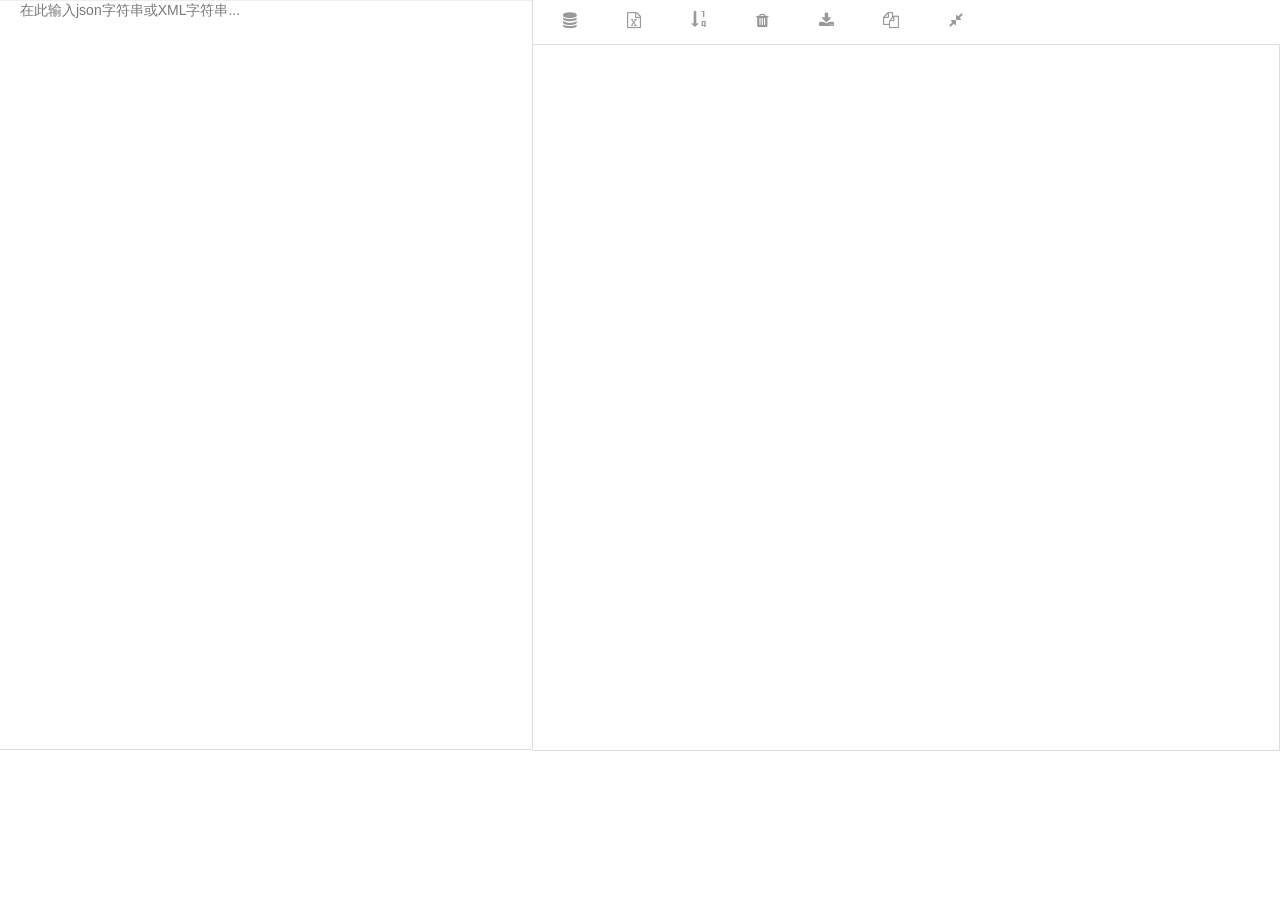
<file: jsonformat/index.html>
<!DOCTYPE html>
<html lang="zh-CN">
<head>
    <title>Json在线解析及格式化验证 - json.javatop.cn</title>
    <meta http-equiv="Content-Type" content="text/html; charset=utf-8" />
    <meta name="HandheldFriendly" content="True" />
    <meta name="MobileOptimized" content="320" />
    <meta http-equiv="Cache-Control" content="max-age=7200" />
    <meta http-equiv="X-UA-Compatible" content="IE=edge" />
    <meta name="baidu-site-verification" content="mlJsiTNxiD" />
    <meta name="google-site-verification" content="CPogK9tQWL5XIDF9F9x_tJyy1HtpDI8Rv6owOEIkUvM" />
    <meta name="viewport" content="width=device-width, initial-scale=1">
    <meta name="robots" content="all" />
    <meta name="author" content="json.javatop.cn" />
    <meta name="keywords" content="json在线解析,json格式化,json格式验证,json转xml,xml转json"/>
    <meta name="description" content="提供相关的Json解析、验证、格式化、压缩、编辑器以及Json与XML相互转换等服务"/>
    <link href="css/bootstrap.min.css" rel="stylesheet">
    <link href="css/font-awesome.min.css" rel="stylesheet">
    <link href="css/base.css" rel="stylesheet">
    <style></style>
    <!-- HTML5 shim and Respond.js IE8 support of HTML5 elements and media queries -->
    <!--[if lt IE 9]>
      <script src="http://cdn.bootcss.com/html5shiv/3.7.2/html5shiv.min.js"></script>
      <script src="http://cdn.bootcss.com/respond.js/1.4.2/respond.min.js"></script>
    <![endif]-->
    <!-- Favicons -->
</head>
<body style="over-flow:hidden;">

<main class="row-fluid" style="height:85%;min-height:550px;">
    <div class="col-md-5" style="padding:0px;height:100%;">
        <textarea id="json-src" placeholder="在此输入json字符串或XML字符串..."   class="form-control"  style="height:750px;padding:0 10px 10px 20px;border:0;border-right:solid 1px #ddd;border-bottom:solid 1px #ddd;border-radius:0;resize: none; outline:none;"></textarea>
    </div>
    <div class="col-md-7" style="padding:0;">
        <div style="padding:10px;font-size:16px;border-bottom:solid 1px #ddd;" class="navi">
            <a href="#" class="tip zip" title="压缩"  data-placement="bottom"><i class="fa fa-database"></i></a>
						<a href="#" class="tip xml" title="转XML"  data-placement="bottom"><i class="fa fa-file-excel-o"></i></a>
            <a href="#" class="tip shown"  title="显示行号"  data-placement="bottom"><i class="glyphicon glyphicon-sort-by-order"></i></a>
            <a href="#" class="tip clear" title="清空"  data-placement="bottom"><i class="fa fa-trash"></i></a>
            <a href="#" class="tip save" title="保存"  data-placement="bottom"><i class="fa fa-download"></i></a>
            <a href="#" class="tip copy" title="复制" data-clipboard-target="#json-target"  data-placement="bottom"><i class="fa fa-copy"></i></a>
            <a href="#" class="tip compress" title="折叠"  data-placement="bottom"><i class="fa fa-compress"></i></a>
        </div>
        <div id="right-box"  style="height:706px;border-right:solid 1px #ddd;border-bottom:solid 1px #ddd;border-radius:0;resize: none;overflow-y:scroll; outline:none;position:relative;">
            <div id="line-num" style="background-color:#fafafa;padding:0px 8px;float:left;border-right:dashed 1px #eee;display:none;z-index:-1;color:#999;position:absolute;text-align:center;over-flow:hidden;">
            <div>0</div>
            </div>
            <div class="ro" id="json-target" style="padding:0px 25px;over">
            </div>
        </div>
        <form id="form-save" method="POST"><input type="hidden" value="" id="txt-content" name="content"></form>
    </div>
    <br style="clear:both;" />
</main>
<link href="css/jquery.numberedtextarea.css" rel="stylesheet">
<script src="../jquery/3.6.0/jquery.min.js"></script>
<script src="js/jquery.message.js"></script>
<script src="js/jquery.json.js"></script>
<script src="js/jquery.xml2json.js"></script>
<script src="js/jquery.json2xml.js"></script>
<script src="js/json2.js"></script>
<script src="js/jsonlint.js"></script>
<script src="js/bootstrap.min.js"></script>
<script src="js/FileSaver.min.js"></script>
<script src="js/clipboard.min.js"></script>
<script src="js/jquery.numberedtextarea.js"></script>
<script type="text/javascript">
$('textarea').numberedtextarea();
var current_json = '';
var current_json_str = '';
var xml_flag = false;
var zip_flag = false;
var shown_flag = false;
var compress_flag = false;
var xml_text;
$('.tip').tooltip();
function init(){
    xml_flag = false;
    zip_flag = false;
    shown_flag = false;
    compress_flag = false;
    renderLine();
    $('.xml').attr('style','color:#999;');
    $('.zip').attr('style','color:#999;');
}
$('#json-src').keyup(function(){
    init();
    var content = $.trim($(this).val());
    var result = '';
    if (content!='') {
        //如果是xml,那么转换为json
        if (content.substr(0,1) === '<' && content.substr(-1,1) === '>') {
            try{
                var json_obj = $.xml2json(content);
                content = JSON.stringify(json_obj);
            }catch(e){
                result = '解析错误：<span style="color: #f1592a;font-weight:bold;">' + e.message + '</span>';
                current_json_str = result;
                $('#json-target').html(result);
                return false;
            }
        }
        try{
	  				content = content.replace(/[\r\n]/g,"");
            current_json = jsonlint.parse(content);
            current_json_str = JSON.stringify(current_json);
            result = new JSONFormat(content,4).toString();
        }catch(e){
            result = '<span style="color: #f1592a;font-weight:bold;">' + e + '</span>';
            current_json_str = result;
        }
        $('#json-target').html(result);
    }else{
        $('#json-target').html('');
    }
});
$('.xml').click(function(){
    if (xml_flag) {
        $('#json-src').keyup();
    }else{
        var result = $.json2xml(current_json);
        $('#json-target').html('<textarea style="width:100%;position:absolute;height: 80vh;min-height:480px;border:0;resize:none;">'+result+'</textarea>');
        xml_text = result;
        xml_flag = true;
        $(this).attr('style','color:#15b374;');
    }
});
$('.shown').click(function(){
    if (!shown_flag) {
        renderLine();
        $('#json-src').attr("style","height:722px;padding:0 10px 10px 40px;border:0;border-right:solid 1px #ddd;border-bottom:solid 1px #ddd;border-radius:0;resize: none; outline:none;");
        $('#json-target').attr("style","padding:0px 50px;");
        $('#line-num').show();
        $('.numberedtextarea-line-numbers').show();
        shown_flag = true;
        $(this).attr('style','color:#15b374;');
    }else{
        $('#json-src').attr("style","height:722px;padding:0 10px 10px 20px;border:0;border-right:solid 1px #ddd;border-bottom:solid 1px #ddd;border-radius:0;resize: none; outline:none;");
        $('#json-target').attr("style","padding:0px 20px;");
        $('#line-num').hide();
        $('.numberedtextarea-line-numbers').hide();
        shown_flag = false;
        $(this).attr('style','color:#999;');
    }
});
function renderLine(){
    var line_num = $('#json-target').height()/20;
    $('#line-num').html("");
    var line_num_html = "";
    for (var i = 1; i < line_num+1; i++) {
        line_num_html += "<div>"+i+"<div>";
    }
    $('#line-num').html(line_num_html);
}
$('.zip').click(function(){
    if (zip_flag) {
        $('#json-src').keyup();
    }else{
        $('#json-target').html(current_json_str);
        zip_flag = true;
      	xml_flag = false;
        $(this).attr('style','color:#15b374;');
    }

});
$('.compress').click(function(){
    if(!compress_flag){
        $(this).attr('style','color:#15b374;');
        //$(this).attr('title','取消折叠').tooltip('fixTitle').tooltip('show');
        $($(".fa-minus-square-o").toArray().reverse()).click();
        compress_flag = true;
    }else{
        while($(".fa-plus-square-o").length>0){
        		$(".fa-plus-square-o").click();
        }
        compress_flag = false;
        $(this).attr('style','color:#555;');
        $(this).attr('title','折叠').tooltip('fixTitle').tooltip('show');
    }
});
$('.clear').click(function(){
     $('#json-src').val('');
     $('#json-target').html('');
});
(function($){
   $.fn.innerText = function(msg) {
         if (msg) {
            if (document.body.innerText) {
               for (var i in this) {
                  this[i].innerText = msg;
               }
            } else {
               for (var i in this) {
                  this[i].innerHTML.replace(/&amp;lt;br&amp;gt;/gi,"n").replace(/(&amp;lt;([^&amp;gt;]+)&amp;gt;)/gi, "");
               }
            }
            return this;
         } else {
            if (document.body.innerText) {
               return this[0].innerText;
            } else {
               return this[0].innerHTML.replace(/&amp;lt;br&amp;gt;/gi,"n").replace(/(&amp;lt;([^&amp;gt;]+)&amp;gt;)/gi, "");
            }
         }
   };
})(jQuery);
$('.save').click(function(){
	//console.log('xml_flag' +'<br/>'+ xml_flag);
	var text;
	if (xml_flag) {
		var text1 = $.trim($('#json-src').val());
   // console.log('text1' +'<br/>'+ text1);
		text = xml_text;
		//console.log('text' +'<br/>'+ text);
    }else {
		var html = $('#json-target').html().replace(/\n/g,'<br/>').replace(/\n/g,'<br>');
    text = $('#json-target').innerText().replace('　　', '    ');
   // console.log('text' +'<br/>'+ text);
    }	
	  var blob = new Blob([text], {type: "application/json;charset=utf-8"});
    var timestamp=new Date().getTime();   
    saveAs(blob, "format."+timestamp+".json");
		});
$('.copy').click(function(){
});
var clipboard = new Clipboard('.copy');
$('#json-src').keyup();
</script>
</body>
</html>
</file>
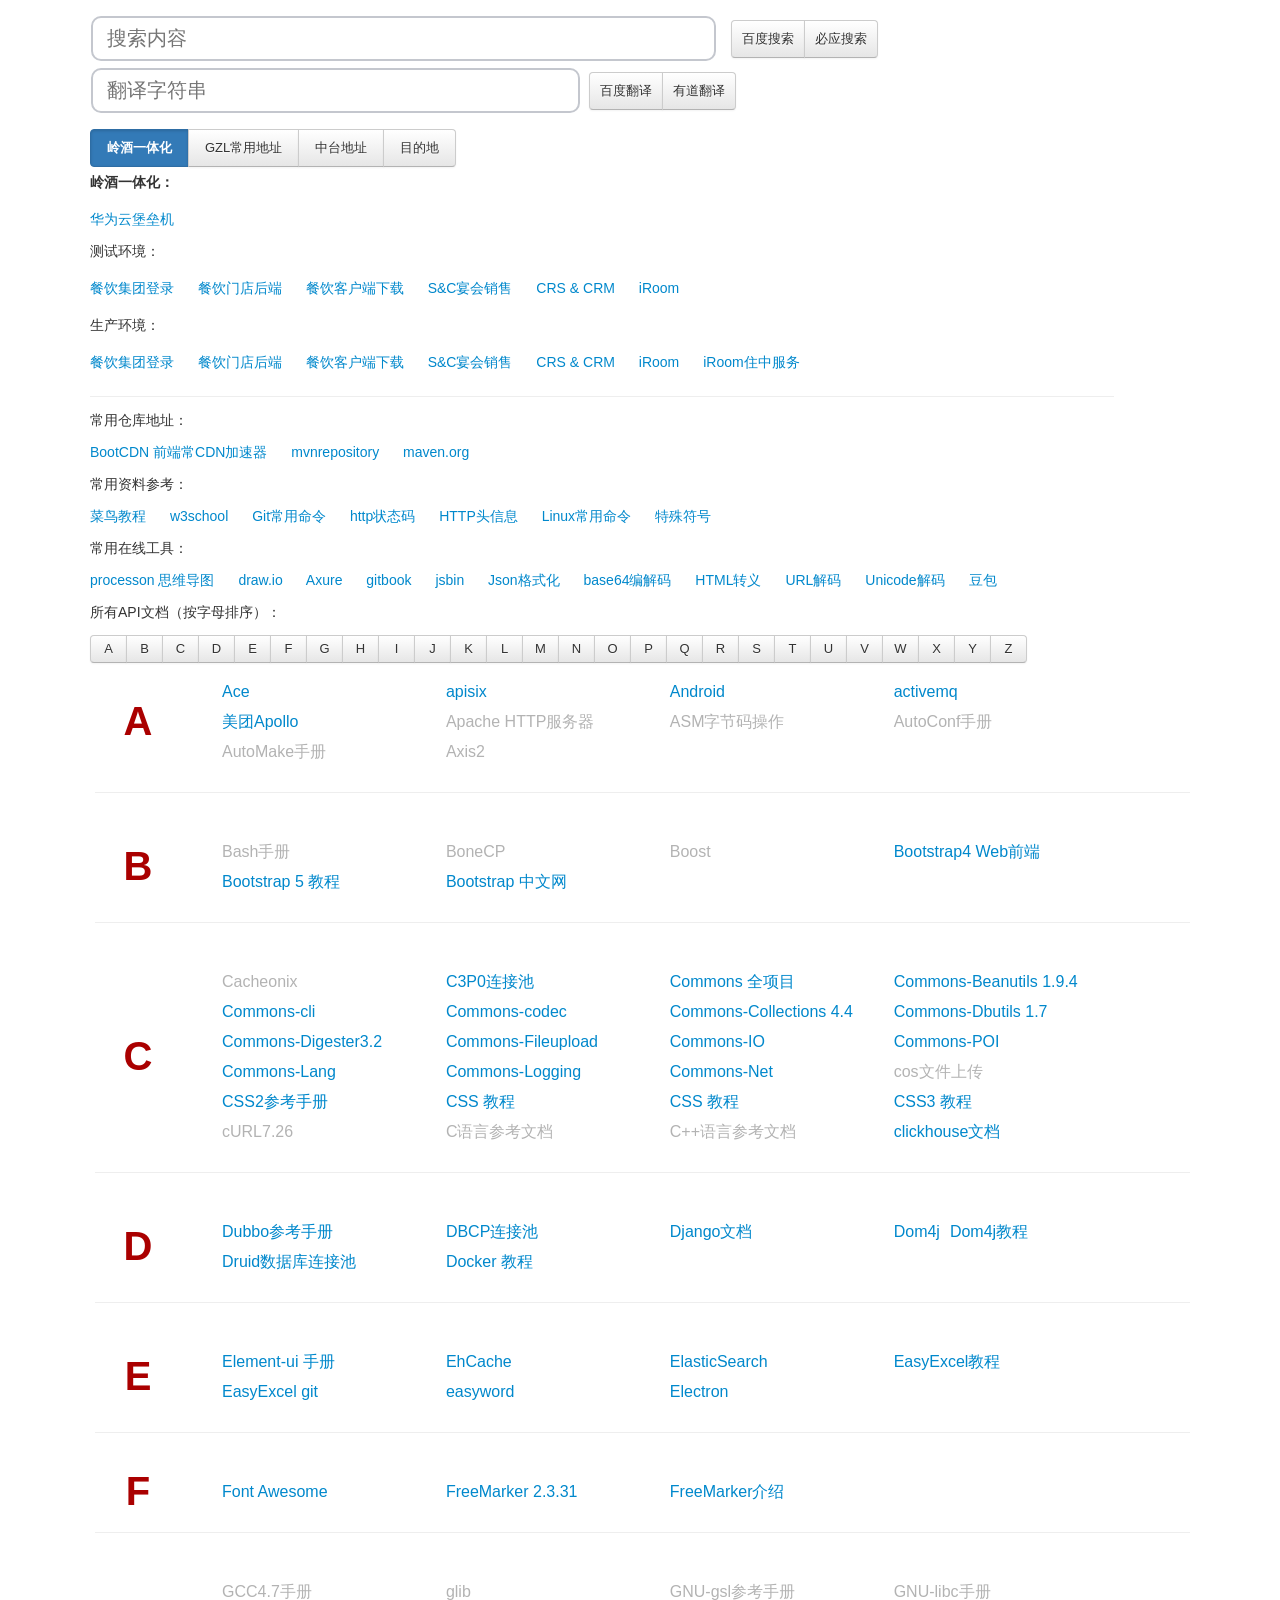
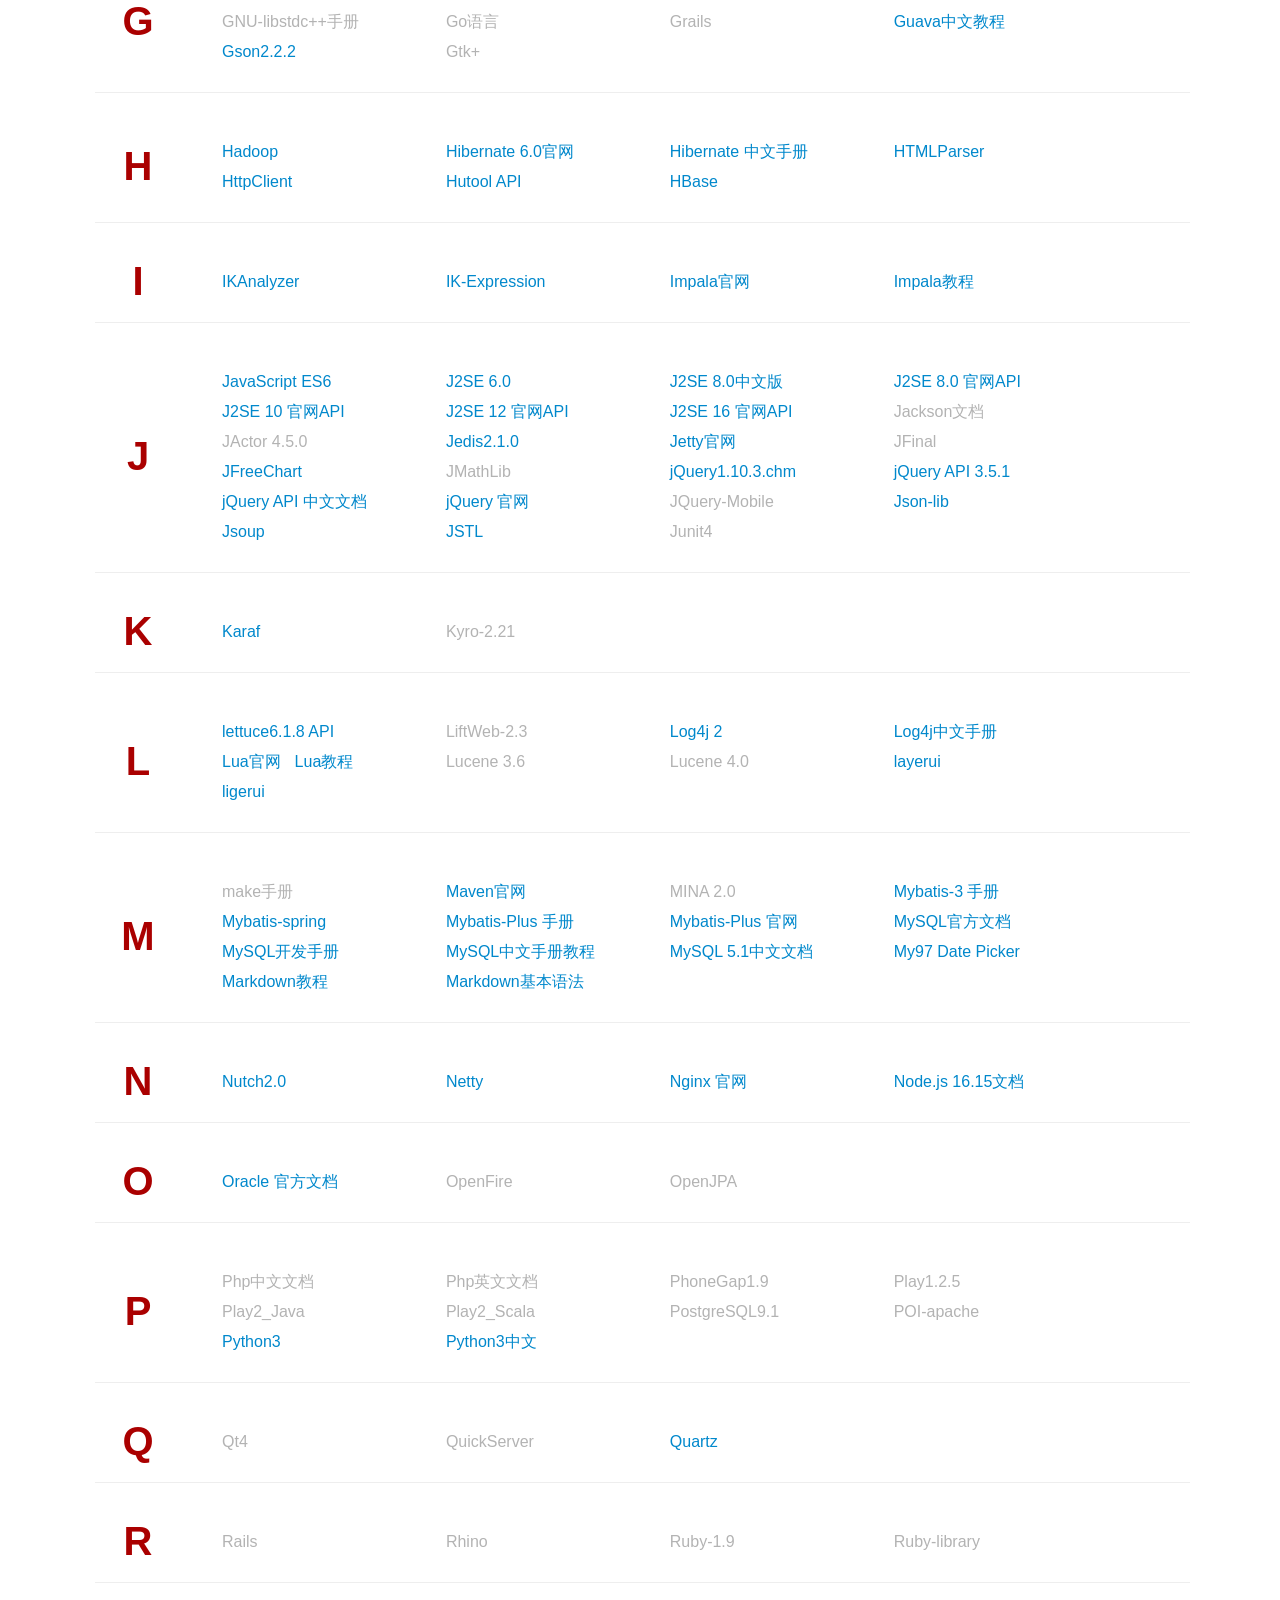
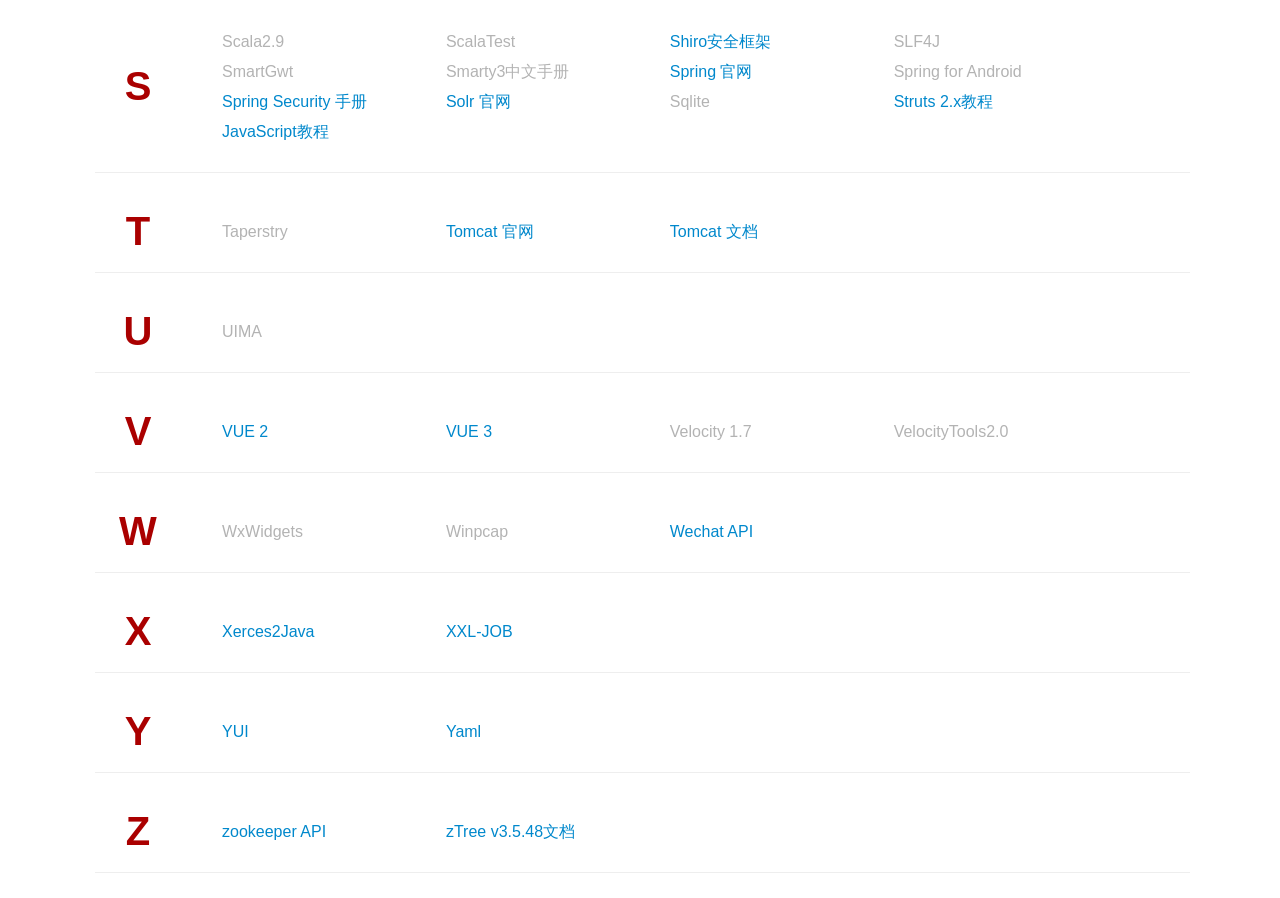
<file: mytab.html>
<!DOCTYPE html>
<html>
<head>
    <meta charset="UTF-8">
    <title>API大全</title>
</head>
<link rel="stylesheet" href="style/style.css"/>
<style type="text/css">
    
</style>
<body>
    <div class="tool_content">
        <form class="ui form" id="search_form" action="https://www.baidu.com/s" target="_blank">
		  <!--<div class="field">
			 <input style="width: 70%;height: 35px;color: #016936;font-size: 20px;    border: 2px solid #c4c7ce;    border-radius: 10px;    padding: 3px 0 3px 14px;" type="text" name="wd" placeholder="搜索内容">
		  </div>-->
		  <table style="width: 90%;border-spacing: 0px; margin-top:5px;">
			  <tr>
				<td>
					<div class="field">
						<input id="search_field" style="width: 95%;height: 35px;color: #016936;font-size: 20px;border: 2px solid #c4c7ce; border-radius: 10px; padding: 3px 0 3px 14px;" type="text" name="wd" placeholder="搜索内容">
						<input style="" type="hidden" name="lang" value="en">
					</div>
				</td>
				<td>
					<div id="AlphabetIndex_search" class="">
						<div class="btn-group">
							<a href="javaScript:void(0);" id="baidu_search" class="btn translatebtn">百度搜索</a>
							<a href="javaScript:void(0);" id="biying_search" class="btn translatebtn">必应搜索</a>
						</div>
						<div class="clear"></div>
					</div>
				</td>
			  </tr>		
		  </table>
		</form>
		<form class="ui form" id="transform" action="https://fanyi.baidu.com/mtpe-individual/multimodal" target="_blank">
		  <table style="width: 70%;border-spacing: 0px; margin-top:5px;">
			  <tr>
				<td>
					<div class="field">
						<input style="width: 95%;height: 35px;color: #016936;font-size: 20px;    border: 2px solid #c4c7ce;    border-radius: 10px;    padding: 3px 0 3px 14px;" type="text" id="transtext" name="query" placeholder="翻译字符串">
						<input style="" type="hidden" name="lang" value="en">
					</div>
				</td>
				<td>
					<div id="AlphabetIndex_trans" class="">
						<div class="btn-group">
							<a href="javaScript:void(0);" id="baidu_transbtn" class="btn translatebtn">百度翻译</a>
							<a href="javaScript:void(0);" id="youdao_transbtn" class="btn translatebtn">有道翻译</a>
						</div>
						<div class="clear"></div>
					</div>
				</td>
			  </tr>		
		  </table>
		</form>
        <div class="main_div" style="">
			<div id="tab_bar" class="btn-toolbar">
				<div class="btn-group">
					<a href="javascript:void(0);" class="btn tab-btn active" data-tab="tab_lj">岭酒一体化</a>
					<a href="javascript:void(0);" class="btn tab-btn" data-tab="tab_gzl">GZL常用地址</a>
					<a href="javascript:void(0);" class="btn tab-btn" data-tab="tab_zt">中台地址</a>					
					<a href="javascript:void(0);" class="btn tab-btn" data-tab="tab_mdd">目的地</a>
				</div>
				<div class="clear"></div>
			</div>
			<div id="tab_gzl" class="tab-pane">
				<p class='title'>GZL常用地址：</p>
            <div>
                <span><a target="_blank" href="http://10.3.41.35/jira/secure/Dashboard.jspa">JIRA</a></span>
				<span><a target="_blank" href="http://10.3.41.106:9090/">Jenkins</a></span>				
				<span><a target="_blank" href="http://sso.gzl.com.cn:8080/tbsp-sso-web/login?service=http://portal.gzl.com.cn:8089/tbsp-portal/cas">UAT-etravel</a></span>
				<span><a target="_blank" href="https://sitetravel.gzl.cn/tbsp-sso-web/login?service=https://sitetravel.gzl.cn/tbsp-portal/cas">SIT-etravel</a></span>
				<span><a target="_blank" href="https://etravel.gzl.cn/tbsp-sso-web/login?service=https://etravel.gzl.cn/tbsp-portal/cas">PRD_etravel</a></span>
				<span><a target="_blank" href="http://10.3.41.72:8081/">UAT-DUBBO</a></span>
				<span><a target="_blank" href="http://10.3.41.110:8081/">SIT-DUBBO</a></span>
				<span><a target="_blank" href="http://10.3.41.70:8081/">STD-DUBBO</a></span>
				<span><a target="_blank" href="http://192.168.0.190:8081">PRD-DUBBO</a></span>
				<span><a target="_blank" href="http://192.169.1.21:8081">PRD_C_DUBBO</a></span>
				<span><a target="_blank" href=""></a></span>				
            </div>
			<div>
				<span><a target="_blank" href="http://10.3.41.109:8080/xxl-job-admin/toLogin">UAT_XXL-JOB</a></span>
				<span><a target="_blank" href="http://192.168.0.93:9090/xxl-job-admin/toLogin">PRD_XXL-JOB</a></span>
				<span><a target="_blank" href="http://10.3.41.96:8070/signin">UAT_APOLLO</a></span>
				<span><a target="_blank" href="http://192.168.0.93:8070/signin">PRD_APOLLO</a></span>
				<span><a target="_blank" href="http://10.3.41.118:8002/gitlab/">GZL-GITLAB</a></span>
				<span><a target="_blank" href="https://gzl.21tb.com/login/login.init.do">在线学习平台</a></span>
				<span><a target="_blank" href="https://uatgzlsso.gzl.cn/gzl-sso/">GZL-SSO</a></span>
				<span><a target="_blank" href="http://10.3.41.73:8088">UAT-Sentinel</a></span>
				<span><a target="_blank" href="http://10.3.41.70:8088">SIT-Sentinel</a></span>				
            </div>
			<div>
				<span><a target="_blank" href="http://10.3.41.110:8088">STD-Sentinel</a></span>
				<span><a target="_blank" href="http://192.168.0.216:8088">PRD-Sentinel</a></span>
				<span><a target="_blank" href="https://sonar.gzl.cn">sonar</a></span>
				<span><a target="_blank" href="http://10.3.41.103:5601/">PRD-kibana</a></span>
				<span><a target="_blank" href="http://10.3.41.120:5601/">UAT-kibana</a></span>
				<span><a target="_blank" href=""></a></span>				
            </div>
			</div>
			<div id="tab_zt" class="tab-pane">
				<p class='title'>中台地址：</p>
            <div>
                <span><a target="_blank" href="http://sso.lnholdings.cn:8080/cbsp-sso-web/login">UAT中台门户</a></span>
				<span><a target="_blank" href="http://172.18.89.161:8080/browse/CCII-4">JIRA</a></span>
				<span><a target="_blank" href="http://jenkins.lnholdings.cn:8081/">Jenkins</a></span>
				<span><a target="_blank" href="http://10.170.139.102:8080/lnhd">gitlab</a></span>
				</div>
			</div>
			<div id="tab_lj" class="tab-pane active">
				<p class='title'>岭酒一体化：</p>
              <div>
                <span><a target="_blank" href="https://139.159.246.217/index/">华为云堡垒机</a></span>
				<p>测试环境：</p>
				<div>
					<span><a target="_blank" href="https://tsicater.lnhotels.com/group/">餐饮集团登录</a></span>
					<span><a target="_blank" href="https://tsicater.lnhotels.com/hotel/">餐饮门店后端</a></span>
					<span><a target="_blank" href="https://tsicater.lnhotels.com//update">餐饮客户端下载</a></span>
					<span><a target="_blank" href="https://tsi.lnhotels.com/">S&C宴会销售</a></span>
					<span><a target="_blank" href="https://tsi.lnhotels.com/">CRS & CRM</a></span>	
					<span><a target="_blank" href="https://i.ihotel.cn/main/KFBHT/FirstPage">iRoom</a></span>	
				</div>
				
				<p>生产环境：</p>
				<div>
					<span><a target="_blank" href="https://icater.lnhotels.com/group/#/login">餐饮集团登录</a></span>
					<span><a target="_blank" href="https://icater.lnhotels.com/hotel/#/login">餐饮门店后端</a></span>
					<span><a target="_blank" href="https://icater.lnhotels.com//update">餐饮客户端下载</a></span>
					<span><a target="_blank" href="https://i.lnhotels.com/">S&C宴会销售</a></span>
					<span><a target="_blank" href="https://i.lnhotels.com/">CRS & CRM</a></span>	
					<span><a target="_blank" href="https://i.ihotel.cn/main/KFBHT/FirstPage">iRoom</a></span>	
					<span><a target="_blank" href="https://i.ihotel.cn/main/AIOTEL">iRoom住中服务</a></span>
				</div>
              </div>
			</div>
			<div id="tab_mdd" class="tab-pane">
				<p class='title'>目的地：</p>
            <div>
                <span><a target="_blank" href="https://dmsuat.gzl.cn/login?redirect=%2Findex">UAT门户</a></span>
				
            </div>
			</div>
        </div>
        <div style="width: 1024px">			
            <p>常用仓库地址：</p>
            <div>
                <span><a target="_blank" href="https://www.bootcdn.cn/">BootCDN 前端常CDN加速器</a></span>
				<span><a target="_blank" href="https://mvnrepository.com/">mvnrepository</a></span>
				<span><a target="_blank" href="https://search.maven.org/">maven.org</a></span>
            </div>

            <p>常用资料参考：</p>
            <div>
                <span><a target="_blank" href="https://www.runoob.com/">菜鸟教程</a></span>
                <span><a target="_blank" href="https://www.w3school.com.cn/">w3school</a></span>
                <span><a target="_blank" href="https://tool.ip138.com/git/">Git常用命令</a></span>
                <span><a target="_blank" href="https://tool.ip138.com/http_code/">http状态码</a></span>
                <span><a target="_blank" href="https://tool.ip138.com/httpheader/">HTTP头信息</a></span>
                <span><a target="_blank" href="https://tool.ip138.com/linux/">Linux常用命令</a></span>
                <span><a target="_blank" href="https://tool.ip138.com/specialsymbol/">特殊符号</a></span>
            </div>

            <p>常用在线工具：</p>
                <span><a target="_blank" href="https://www.processon.com/">processon 思维导图</a></span>
				<span><a target="_blank" href="https://app.diagrams.net/">draw.io</a></span>
                <span><a target="_blank" href="https://www.axure.com/">Axure</a></span>
                <span><a target="_blank" href="https://www.gitbook.com/">gitbook</a></span>
                <span><a target="_blank" href="https://jsbin.com/?output">jsbin</a></span>
				<span><a target="_blank" href="jsonformat/index.html">Json格式化</a></span>
                <span><a target="_blank" href="tools/base64.html">base64编解码</a></span>
                <span><a target="_blank" href="tools/htmlescape.html">HTML转义</a></span>
                <span><a target="_blank" href="tools/urlencode.html">URL解码</a></span>
                <span><a target="_blank" href="tools/unicode.html">Unicode解码</a></span>
				<span><a target="_blank" href="https://www.doubao.com/chat/">豆包</a></span>
            </div>

        <p>所有API文档（按字母排序）：</p>
        <div id="AlphabetIndex" class="btn-toolbar">
                <div class="btn-group">
                    <a href="#A" class="alpha_index btn">A</a>
                    <a href="#B" class="alpha_index btn">B</a>
                    <a href="#C" class="alpha_index btn">C</a>
                    <a href="#D" class="alpha_index btn">D</a>
                    <a href="#E" class="alpha_index btn">E</a>
                    <a href="#F" class="alpha_index btn">F</a>
                    <a href="#G" class="alpha_index btn">G</a>
                    <a href="#H" class="alpha_index btn">H</a>
                    <a href="#I" class="alpha_index btn">I</a>
                    <a href="#J" class="alpha_index btn">J</a>
                    <a href="#K" class="alpha_index btn">K</a>
                    <a href="#L" class="alpha_index btn">L</a>
                    <a href="#M" class="alpha_index btn">M</a>
                    <a href="#N" class="alpha_index btn">N</a>
                    <a href="#O" class="alpha_index btn">O</a>
                    <a href="#P" class="alpha_index btn">P</a>
                    <a href="#Q" class="alpha_index btn">Q</a>
                    <a href="#R" class="alpha_index btn">R</a>
                    <a href="#S" class="alpha_index btn">S</a>
                    <a href="#T" class="alpha_index btn">T</a>
                    <a href="#U" class="alpha_index btn">U</a>
                    <a href="#V" class="alpha_index btn">V</a>
                    <a href="#W" class="alpha_index btn">W</a>
                    <a href="#X" class="alpha_index btn">X</a>
                    <a href="#Y" class="alpha_index btn">Y</a>
                    <a href="#Z" class="alpha_index btn">Z</a>
                </div>
                <div class="clear"></div>
            </div>

        <a name="A"></a>
        <div class="SourcesOfAlpha" name="A">
                <table>
                    <tr>
                        <td style="width:80px;text-align:center;"><strong style="font-size:30pt;">A</strong></td>
                        <td>
                            <ul>
                                <li class="api_href"><a target="_blank" href="https://tool.oschina.net/uploads/apidocs/ace/index.html?overview-summary.html" class="doc_href">Ace</a></li>
                                <li class="api_href"><a target="_blank" href="https://apisix.apache.org/zh/" class="doc_href">apisix</a></li>
                                <li class="api_href"><a target="_blank" href="https://developer.android.google.cn/?hl=zh-cn" class="doc_href">Android</a></li>
                                <li class="api_href"><a target="_blank" href="https://activemq.apache.org/" class="doc_href">activemq</a></li>
                                <li class="api_href"><a target="_blank" href="https://www.apolloconfig.com/#/zh/README" class="doc_href">美团Apollo</a></li>
                                <li class="api_href"><a href="javascript:void(0);" class="doc_href adisable">Apache HTTP服务器</a></li>
                                <li class="api_href"><a href="javascript:void(0);" class="doc_href adisable">ASM字节码操作</a></li>
                                <li class="api_href"><a href="javascript:void(0);" class="doc_href adisable">AutoConf手册</a></li>
                                <li class="api_href"><a href="javascript:void(0);" class="doc_href adisable">AutoMake手册</a></li>
                                <li class="api_href"><a href="javascript:void(0);" class="doc_href adisable">Axis2</a></li>
                            </ul>
                        </td>
                    </tr>
                </table>
                <div class="clear"></div>
            </div>
        <a name="B"></a>
        <div class="SourcesOfAlpha" name="B">
                <table>
                    <tr>
                        <td style="width:80px;text-align:center;"><strong style="font-size:30pt;">B</strong></td>
                        <td>
                            <ul>
                                <li class="api_href adisable"><a href="/apidocs/apidoc?api=bash-manual" class="doc_href adisable">Bash手册</a></li>
                                <li class="api_href"><a href="javascript:void(0);" class="doc_href adisable">BoneCP</a></li>
                                <li class="api_href"><a href="javascript:void(0);" class="doc_href adisable">Boost</a></li>
                                <li class="api_href"><a target="_blank" href="https://www.runoob.com/bootstrap4/bootstrap4-typography.html" class="doc_href">Bootstrap4 Web前端</a></li>
                                <li class="api_href"><a target="_blank" href="https://www.w3school.com.cn/bootstrap5/index.asp" class="doc_href">Bootstrap 5 教程</a></li>
                                <li class="api_href"><a target="_blank" href="https://www.bootcss.com/" class="doc_href">Bootstrap 中文网</a></li>
                            </ul>
                        </td>
                    </tr>
                </table>
                <div class="clear"></div>
            </div>
        <a name="C"></a>
        <div class="SourcesOfAlpha" name="C">
                <table>
                    <tr>
                        <td style="width:80px;text-align:center;"><strong style="font-size:30pt;">C</strong></td>
                        <td>
                            <ul>
                                <li class="api_href"><a href="javascript:void(0);" class="doc_href adisable">Cacheonix</a></li>
                                <li class="api_href"><a target="_blank" href="https://www.mchange.com/projects/c3p0/" class="doc_href">C3P0连接池</a></li>
                                <li class="api_href"><a target="_blank" href="https://commons.apache.org/" class="doc_href">Commons 全项目</a></li>
                                <li class="api_href"><a target="_blank" href="https://commons.apache.org/proper/commons-beanutils/javadocs/v1.9.4/apidocs/index.html" class="doc_href">Commons-Beanutils 1.9.4</a></li>
                                <li class="api_href"><a target="_blank" href="https://commons.apache.org/proper/commons-cli/apidocs/index.html" class="doc_href">Commons-cli</a></li>
                                <li class="api_href"><a target="_blank" href="https://commons.apache.org/proper/commons-codec/archives/1.15/apidocs/index.htmlc" class="doc_href">Commons-codec</a></li>
                                <li class="api_href"><a target="_blank" href="https://commons.apache.org/proper/commons-collections/javadocs/api-4.4/index.html" class="doc_href">Commons-Collections 4.4</a></li>
                                <li class="api_href"><a target="_blank" href="https://commons.apache.org/proper/commons-dbutils/apidocs/index.html" class="doc_href">Commons-Dbutils 1.7</a></li>
                                <li class="api_href"><a target="_blank" href="https://commons.apache.org/proper/commons-digester/commons-digester-3.2/apidocs/" class="doc_href">Commons-Digester3.2</a></li>
                                <li class="api_href"><a target="_blank" href="https://commons.apache.org/proper/commons-fileupload/javadocs/api-release/index.html" class="doc_href">Commons-Fileupload</a></li>
                                <li class="api_href"><a target="_blank" href="https://commons.apache.org/proper/commons-io/apidocs/index.html" class="doc_href">Commons-IO</a></li>
                                <li class="api_href"><a target="_blank" href="https://poi.apache.org/apidocs/5.0/" class="doc_href">Commons-POI</a></li>
                                <li class="api_href"><a target="_blank" href="https://commons.apache.org/proper/commons-lang/apidocs/index.html" class="doc_href">Commons-Lang</a></li>
                                <li class="api_href"><a target="_blank" href="https://commons.apache.org/proper/commons-logging/javadocs/api-1.1.3/index.html" class="doc_href">Commons-Logging</a></li>
                                <li class="api_href"><a target="_blank" href="https://commons.apache.org/proper/commons-net/apidocs/index.html" class="doc_href">Commons-Net</a></li>
                                <li class="api_href"><a href="javascript:void(0);" class="doc_href adisable">cos文件上传</a></li>
                                <li class="api_href"><a target="_blank" href="http://www.mb5u.com/tool/css2/" class="doc_href">CSS2参考手册</a></li>
                                <li class="api_href"><a target="_blank" href="https://www.runoob.com/css/css-tutorial.html" class="doc_href">CSS 教程</a></li>
                                <li class="api_href"><a target="_blank" href="https://www.w3school.com.cn/css/index.asp" class="doc_href">CSS 教程</a></li>
                                <li class="api_href"><a target="_blank" href="https://www.runoob.com/css3/css3-tutorial.html" class="doc_href">CSS3 教程</a></li>
                                <li class="api_href"><a href="javascript:void(0);" class="doc_href adisable">cURL7.26</a></li>
                                <li class="api_href"><a href="javascript:void(0);" class="doc_href adisable">C语言参考文档</a></li>
                                <li class="api_href"><a href="javascript:void(0);" class="doc_href adisable">C++语言参考文档</a></li>
								<li class="api_href"><a target="_blank" href="https://clickhouse.com/docs/zh" class="doc_href">clickhouse文档</a></li>
                            </ul>
                        </td>
                    </tr>
                </table>
                <div class="clear"></div>
            </div>
        <a name="D"></a>
        <div class="SourcesOfAlpha" name="D">
                <table>
                    <tr>
                        <td style="width:80px;text-align:center;"><strong style="font-size:30pt;">D</strong></td>
                        <td>
                            <ul>
                                <li class="api_href"><a target="_blank" href="https://dubbo.apache.org/zh/docs/" class="doc_href">Dubbo参考手册</a></li>
                                <li class="api_href"><a target="_blank" href="https://commons.apache.org/proper/commons-dbcp/" class="doc_href">DBCP连接池</a></li>
                                <li class="api_href"><a target="_blank" href="https://docs.djangoproject.com/en/4.0/contents/" class="doc_href">Django文档</a></li>
                                <li class="api_href"><a target="_blank" href="https://github.com/dom4j/dom4j" class="doc_href">Dom4j</a><a target="_blank" href="http://www.51gjie.com/java/744.html" class="doc_href">Dom4j教程</a></li>
                                <li class="api_href"><a target="_blank" href="https://github.com/alibaba/druid" class="doc_href">Druid数据库连接池</a></li>
								<li class="api_href"><a target="_blank" href="https://www.runoob.com/docker/docker-tutorial.html" class="doc_href">Docker 教程</a></li>
                            </ul>
                        </td>
                    </tr>
                </table>
                <div class="clear"></div>
            </div>
        <a name="E"></a>
        <div class="SourcesOfAlpha" name="E">
                <table>
                    <tr>
                        <td style="width:80px;text-align:center;"><strong style="font-size:30pt;">E</strong></td>
                        <td>
                            <ul>
                                <li class="api_href"><a target="_blank" href="https://element.eleme.cn/#/zh-CN/component/installation" class="doc_href">Element-ui 手册</a></li>
                                <li class="api_href"><a target="_blank" href="https://www.ehcache.org/documentation/#current_version" class="doc_href">EhCache</a></li>
								<li class="api_href"><a target="_blank" href="https://www.elastic.co/guide/index.html" class="doc_href">ElasticSearch</a></li>
								<li class="api_href"><a target="_blank" href="https://www.yuque.com/easyexcel" class="doc_href">EasyExcel教程</a></li>
								<li class="api_href"><a target="_blank" href="https://github.com/alibaba/easyexcel" class="doc_href">EasyExcel git</a></li>
								<li class="api_href"><a target="_blank" href="https://gitee.com/sushengren/easyword/" class="doc_href">easyword</a></li>
								<li class="api_href"><a target="_blank" href="https://www.electronjs.org/zh/docs/latest/tutorial/quick-start" class="doc_href">Electron</a></li>
                            </ul>
                        </td>
                    </tr>
                </table>
                <div class="clear"></div>
            </div>
        <a name="F"></a>
        <div class="SourcesOfAlpha" name="F">
                <table>
                    <tr>
                        <td style="width:80px;text-align:center;"><strong style="font-size:30pt;">F</strong></td>
                        <td>
                            <ul>
                                <li class="api_href"><a target="_blank" href="http://www.fontawesome.com.cn/" class="doc_href">Font Awesome</a></li>
                                <li class="api_href"><a target="_blank" href="https://freemarker.apache.org/docs/api/index.html" class="doc_href">FreeMarker 2.3.31</a></li>
								<li class="api_href"><a target="_blank" href="http://www.freemarker.net/" class="doc_href">FreeMarker介绍</a></li>
                            </ul>
                        </td>
                    </tr>
                </table>
                <div class="clear"></div>
            </div>
        <a name="G"></a>
        <div class="SourcesOfAlpha" name="G">
                <table>
                    <tr>
                        <td style="width:80px;text-align:center;"><strong style="font-size:30pt;">G</strong></td>
                        <td>
                            <ul>
                                <li class="api_href"><a href="javascript:void(0);" class="doc_href adisable">GCC4.7手册</a></li>
                                <li class="api_href"><a href="javascript:void(0);" class="doc_href adisable">glib</a></li>
                                <li class="api_href"><a href="javascript:void(0);" class="doc_href adisable">GNU-gsl参考手册</a></li>
                                <li class="api_href"><a href="javascript:void(0);" class="doc_href adisable">GNU-libc手册</a></li>
                                <li class="api_href"><a href="javascript:void(0);" class="doc_href adisable">GNU-libstdc++手册</a></li>
                                <li class="api_href"><a href="javascript:void(0);" class="doc_href adisable">Go语言</a></li>
                                <li class="api_href"><a href="javascript:void(0);" class="doc_href adisable">Grails</a></li>
                                <li class="api_href"><a target="_blank" href="https://ifeve.com/google-guava/" class="doc_href">Guava中文教程</a></li>
                                <li class="api_href"><a target="_blank" href="https://tool.oschina.net/uploads/apidocs/gson2.2.2/index.html?overview-summary.html" class="doc_href">Gson2.2.2</a></li>
                                <li class="api_href"><a href="javascript:void(0);" class="doc_href adisable">Gtk+</a></li>
                            </ul>
                        </td>
                    </tr>
                </table>
                <div class="clear"></div>
            </div>
        <a name="H"></a>
        <div class="SourcesOfAlpha" name="H">
                <table>
                    <tr>
                        <td style="width:80px;text-align:center;"><strong style="font-size:30pt;">H</strong></td>
                        <td>
                            <ul>
                                <li class="api_href"><a target="_blank" href="https://hadoop.apache.org/docs/stable/hadoop-project-dist/hadoop-common/SingleCluster.html" class="doc_href">Hadoop</a></li>
                                <li class="api_href"><a target="_blank" href="https://hibernate.org/orm/documentation/6.0/" class="doc_href">Hibernate 6.0官网</a></li>
                                <li class="api_href"><a target="_blank" href="https://hibernate.net.cn/" class="doc_href">Hibernate 中文手册</a></li>
                                <li class="api_href"><a target="_blank" href="http://htmlparser.sourceforge.net/javadoc/index.html" class="doc_href">HTMLParser</a></li>
                                <li class="api_href"><a target="_blank" href="https://hc.apache.org/" class="doc_href">HttpClient</a></li>
                                <li class="api_href"><a target="_blank" href="http://hutool.mydoc.io/" class="doc_href">Hutool API</a></li>
								<li class="api_href"><a target="_blank" href="https://hbase.apache.org/book.html" class="doc_href">HBase</a></li>
                            </ul>
                        </td>
                    </tr>
                </table>
                <div class="clear"></div>
            </div>
        <a name="I"></a>
        <div class="SourcesOfAlpha" name="I">
                <table>
                    <tr>
                        <td style="width:80px;text-align:center;"><strong style="font-size:30pt;">I</strong></td>
                        <td>
                            <ul>
                                <li class="api_href"><a target="_blank" href="https://tool.oschina.net/uploads/apidocs/ikanalyzer/index.html?overview-summary.html" class="doc_href">IKAnalyzer</a></li>
                                <li class="api_href"><a target="_blank" href="https://tool.oschina.net/uploads/apidocs/ikexpression/index.html?overview-summary.html" class="doc_href">IK-Expression</a></li>
								<li class="api_href"><a target="_blank" href="https://impala.apache.org/" class="doc_href">Impala官网</a></li>
								<li class="api_href"><a target="_blank" href="https://www.w3cschool.cn/impala/" class="doc_href">Impala教程</a></li>
                            </ul>
                        </td>
                    </tr>
                </table>
                <div class="clear"></div>
            </div>
        <a name="J"></a>
        <div class="SourcesOfAlpha" name="J">
                <table>
                    <tr>
                        <td style="width:80px;text-align:center;"><strong style="font-size:30pt;">J</strong></td>
                        <td>
                            <ul>
								<li class="api_href"><a target="_blank" href="https://www.w3school.com.cn/js/js_es6.asp" class="doc_href">JavaScript ES6</a></li>
                                <li class="api_href"><a target="_blank" href="https://docs.oracle.com/javase/6/docs/api/" class="doc_href">J2SE 6.0</a></li>
                                <li class="api_href"><a target="_blank" href="https://www.matools.com/api/java8" class="doc_href">J2SE 8.0中文版</a></li>
                                <li class="api_href"><a target="_blank" href="https://docs.oracle.com/javase/8/docs/api/" class="doc_href">J2SE 8.0 官网API</a></li>
                                <li class="api_href"><a target="_blank" href="https://docs.oracle.com/javase/10/docs/api/index.html?overview-summary.html" class="doc_href">J2SE 10 官网API</a></li>
                                <li class="api_href"><a target="_blank" href="https://docs.oracle.com/en/java/javase/12/docs/api/" class="doc_href">J2SE 12 官网API</a></li>
                                <li class="api_href"><a target="_blank" href="https://docs.oracle.com/en/java/javase/16/docs/api" class="doc_href">J2SE 16 官网API</a></li>

                                <li class="api_href"><a target="_blank" href="/apidocs/apidoc?api=jackson-1.9.9" class="doc_href adisable">Jackson文档</a></li>
                                <li class="api_href"><a target="_blank" href="/apidocs/apidoc?api=jactor-4.5.0" class="doc_href adisable">JActor 4.5.0</a></li>
                                <li class="api_href"><a target="_blank" href="https://tool.oschina.net/uploads/apidocs/overview-summary.html" class="doc_href">Jedis2.1.0</a></li>
                                <li class="api_href"><a target="_blank" href="https://www.eclipse.org/jetty/" class="doc_href">Jetty官网</a></li>
                                <li class="api_href"><a href="javascript:void(0);" class="doc_href adisable">JFinal</a></li>
                                <li class="api_href"><a target="_blank" href="https://www.jfree.org/jfreechart/" class="doc_href">JFreeChart</a></li>
                                <li class="api_href"><a href="javascript:void(0);" class="doc_href adisable">JMathLib</a></li>
                                <li class="api_href"><a target="_blank" href="https://www.runoob.com/manual/jquery/" class="doc_href">jQuery1.10.3.chm</a></li>
                                <li class="api_href"><a target="_blank" href="https://jquery.cuishifeng.cn/" class="doc_href">jQuery API 3.5.1</a></li>
                                <li class="api_href"><a target="_blank" href="https://www.jquery123.com/" class="doc_href">jQuery API 中文文档</a></li>
                                <li class="api_href"><a target="_blank" href="https://jquery.com/" class="doc_href">jQuery 官网</a></li>
                                <li class="api_href"><a href="javascript:void(0);" class="doc_href adisable">JQuery-Mobile</a></li>
                                <li class="api_href"><a target="_blank" href="http://json-lib.sourceforge.net/" class="doc_href">Json-lib</a></li>
                                <li class="api_href"><a target="_blank" href="https://jsoup.org/apidocs/" class="doc_href">Jsoup</a></li>
								<li class="api_href"><a target="_blank" href="https://m.runoob.com/jsp/jsp-jstl.html" class="doc_href">JSTL</a></li>
                                <li class="api_href"><a href="javascript:void(0);" class="doc_href adisable">Junit4</a></li>
                            </ul>
                        </td>
                    </tr>
                </table>
                <div class="clear"></div>
            </div>
        <a name="K"></a>
        <div class="SourcesOfAlpha" name="K">
                <table>
                    <tr>
                        <td style="width:80px;text-align:center;"><strong style="font-size:30pt;">K</strong></td>
                        <td>
                            <ul>
                                <li class="api_href"><a target="_blank" href="https://kafka.apache.org/documentation/" class="doc_href">Karaf</a></li>
                                <li class="api_href"><a href="javascript:void(0);" class="doc_href adisable">Kyro-2.21</a></li>
                            </ul>
                        </td>
                    </tr>
                </table>
                <div class="clear"></div>
            </div>
        <a name="L"></a>
        <div class="SourcesOfAlpha" name="L">
                <table>
                    <tr>
                        <td style="width:80px;text-align:center;"><strong style="font-size:30pt;">L</strong></td>
                        <td>
                            <ul>
                                <li class="api_href"><a target="_blank" href="https://lettuce.io/core/release/api/index.html" class="doc_href">lettuce6.1.8 API</a></li>
                                <li class="api_href"><a href="javascript:void(0);" class="doc_href adisable">LiftWeb-2.3</a></li>
                                <li class="api_href"><a target="_blank" href="https://logging.apache.org/log4j/2.x/" class="doc_href">Log4j 2</a></li>
                                <li class="api_href"><a target="_blank" href="https://www.yiibai.com/log4j" class="doc_href">Log4j中文手册</a></li>
                                <li class="api_href"><a target="_blank" href="http://www.lua.org/start.html" class="doc_href">Lua官网</a> <a target="_blank" href="https://www.runoob.com/lua/lua-tutorial.html" class="doc_href">Lua教程</a></li>
                                <li class="api_href"><a href="javascript:void(0);" class="doc_href adisable">Lucene 3.6</a></li>
                                <li class="api_href"><a href="javascript:void(0);" class="doc_href adisable">Lucene 4.0</a></li>
                                <li class="api_href"><a target="_blank" href="https://gitee.com/sentsin/layui?_from=gitee_search" class="doc_href">layerui</a></li>
                                <!--<li class="api_href"><a target="_blank" href="https://gitee.com/ligerui/LigerUI?_from=gitee_search" class="doc_href">ligerui</a></li>-->
								<li class="api_href"><a target="_blank" href="https://www.layuion.com/doc" class="doc_href">ligerui</a></li>
                            </ul>
                        </td>
                    </tr>
                </table>
                <div class="clear"></div>
            </div>
        <a name="M"></a>
        <div class="SourcesOfAlpha" name="M">
                <table>
                    <tr>
                        <td style="width:80px;text-align:center;"><strong style="font-size:30pt;">M</strong></td>
                        <td>
                            <ul>
                                <li class="api_href"><a href="javascript:void(0);" class="doc_href adisable">make手册</a></li>
                                <li class="api_href"><a target="_blank" href="https://maven.apache.org/index.html" class="doc_href">Maven官网</a></li>
                                <li class="api_href"><a href="javascript:void(0);" class="doc_href adisable">MINA 2.0</a></li>
                                <li class="api_href"><a target="_blank" href="https://mybatis.org/mybatis-3/zh_CN/index.html" class="doc_href">Mybatis-3 手册</a></li>
								<li class="api_href"><a target="_blank" href="https://mybatis.org/spring/zh_CN/index.html" class="doc_href">Mybatis-spring</a></li>
                                <li class="api_href"><a target="_blank" href="https://baomidou.com/pages/24112f/" class="doc_href">Mybatis-Plus 手册</a></li>
								<li class="api_href"><a target="_blank" href="https://baomidou.com/" class="doc_href">Mybatis-Plus 官网</a></li>
                                <li class="api_href"><a target="_blank" href="https://docs.oracle.com/cd/E17952_01/index.html" class="doc_href">MySQL官方文档</a></li>
                                <li class="api_href"><a target="_blank" href="https://dev.mysql.com/doc/" class="doc_href">MySQL开发手册</a></li>
                                <li class="api_href"><a target="_blank" href="https://www.php.cn/mysql/mysql-drop-tables.html" class="doc_href">MySQL中文手册教程</a></li>
                                <li class="api_href"><a target="_blank" href="https://www.mysqlzh.com/" class="doc_href">MySQL 5.1中文文档</a></li>
                                <li class="api_href"><a target="_blank" href="http://www.my97.net/" class="doc_href">My97 Date Picker</a></li>
								<li class="api_href"><a target="_blank" href="https://www.runoob.com/markdown/md-tutorial.html" class="doc_href">Markdown教程</a></li>
								<li class="api_href"><a target="_blank" href="https://www.jianshu.com/p/191d1e21f7ed/" class="doc_href">Markdown基本语法</a></li>
                            </ul>
                        </td>
                    </tr>
                </table>
                <div class="clear"></div>
            </div>
        <a name="N"></a>
        <div class="SourcesOfAlpha" name="N">
                <table>
                    <tr>
                        <td style="width:80px;text-align:center;"><strong style="font-size:30pt;">N</strong></td>
                        <td>
                            <ul>
                                <li class="api_href"><a target="_blank" href="https://nutch.apache.org/documentation/" class="doc_href">Nutch2.0</a></li>
                                <li class="api_href"><a target="_blank" href="https://netty.io/" class="doc_href">Netty</a></li>
                                <li class="api_href"><a target="_blank" href="http://nginx.org/en/docs/" class="doc_href">Nginx 官网</a></li>
                                <li class="api_href"><a target="_blank" href="http://nodejs.cn/api-v16/" class="doc_href">Node.js 16.15文档</a></li>
                            </ul>
                        </td>
                    </tr>
                </table>
                <div class="clear"></div>
            </div>
        <a name="O"></a>
        <div class="SourcesOfAlpha" name="O">
                <table>
                    <tr>
                        <td style="width:80px;text-align:center;"><strong style="font-size:30pt;">O</strong></td>
                        <td>
                            <ul>
                                <li class="api_href"><a target="_blank" href="https://docs.oracle.com/en/database/oracle/oracle-database/index.html" class="doc_href">Oracle 官方文档</a></li>
                                <li class="api_href"><a href="javascript:void(0);" class="doc_href adisable">OpenFire</a></li>
                                <li class="api_href"><a href="javascript:void(0);" class="doc_href adisable">OpenJPA</a></li>
                            </ul>
                        </td>
                    </tr>
                </table>
                <div class="clear"></div>
            </div>
        <a name="P"></a>
        <div class="SourcesOfAlpha" name="P">
                <table>
                    <tr>
                        <td style="width:80px;text-align:center;"><strong style="font-size:30pt;">P</strong></td>
                        <td>
                            <ul>
                                <li class="api_href"><a href="javascript:void(0);" class="doc_href adisable">Php中文文档</a></li>
                                <li class="api_href"><a href="javascript:void(0);" class="doc_href adisable">Php英文文档</a></li>
                                <li class="api_href"><a href="javascript:void(0);" class="doc_href adisable">PhoneGap1.9</a></li>
                                <li class="api_href"><a href="javascript:void(0);" class="doc_href adisable">Play1.2.5</a></li>
                                <li class="api_href"><a href="javascript:void(0);" class="doc_href adisable">Play2_Java</a></li>
                                <li class="api_href"><a href="javascript:void(0);" class="doc_href adisable">Play2_Scala</a></li>
                                <li class="api_href"><a href="javascript:void(0);" class="doc_href adisable">PostgreSQL9.1</a></li>
                                <li class="api_href"><a href="javascript:void(0);" class="doc_href adisable">POI-apache</a></li>
                                <li class="api_href"><a target="_blank" href="https://www.python.org/" class="doc_href">Python3</a></li>
                                <li class="api_href"><a target="_blank" href="https://wiki.python.org/moin/BeginnersGuideChinese" class="doc_href">Python3中文</a></li>
                            </ul>
                        </td>
                    </tr>
                </table>
                <div class="clear"></div>
            </div>
        <a name="Q"></a>
        <div class="SourcesOfAlpha" name="Q">
                <table>
                    <tr>
                        <td style="width:80px;text-align:center;"><strong style="font-size:30pt;">Q</strong></td>
                        <td>
                            <ul>
                                <li class="api_href"><a href="javascript:void(0);" class="doc_href adisable">Qt4</a></li>
                                <li class="api_href"><a href="javascript:void(0);" class="doc_href adisable">QuickServer</a></li>
								<li class="api_href"><a target="_blank" href="http://www.quartz-scheduler.org/documentation/" class="doc_href">Quartz</a></li>
                            </ul>
                        </td>
                    </tr>
                </table>
                <div class="clear"></div>
            </div>
        <a name="R"></a>
        <div class="SourcesOfAlpha" name="R">
                <table>
                    <tr>
                        <td style="width:80px;text-align:center;"><strong style="font-size:30pt;">R</strong></td>
                        <td>
                            <ul>
                                <li class="api_href"><a href="javascript:void(0);" class="doc_href adisable">Rails</a></li>
                                <li class="api_href"><a href="javascript:void(0);" class="doc_href adisable">Rhino</a></li>
                                <li class="api_href"><a href="javascript:void(0);" class="doc_href adisable">Ruby-1.9</a></li>
                                <li class="api_href"><a href="javascript:void(0);" class="doc_href adisable">Ruby-library</a></li>
                            </ul>
                        </td>
                    </tr>
                </table>
                <div class="clear"></div>
            </div>
        <a name="S"></a>
        <div class="SourcesOfAlpha" name="S">
                <table>
                    <tr>
                        <td style="width:80px;text-align:center;"><strong style="font-size:30pt;">S</strong></td>
                        <td>
                            <ul>
                                <li class="api_href"><a href="javascript:void(0);" class="doc_href adisable">Scala2.9</a></li>
                                <li class="api_href"><a href="javascript:void(0);" class="doc_href adisable">ScalaTest</a></li>
                                <li class="api_href"><a target="_blank" href="https://shiro.apache.org/documentation.html" class="doc_href">Shiro安全框架</a></li>
                                <li class="api_href"><a href="javascript:void(0);" class="doc_href adisable">SLF4J</a></li>
                                <li class="api_href"><a href="javascript:void(0);" class="doc_href adisable">SmartGwt</a></li>
                                <li class="api_href"><a href="javascript:void(0);" class="doc_href adisable">Smarty3中文手册</a></li>
                                <li class="api_href"><a target="_blank" href="https://spring.io/projects/spring-framework" class="doc_href">Spring 官网</a></li>
                                <li class="api_href"><a href="javascript:void(0);" class="doc_href adisable">Spring for Android</a></li>
                                <li class="api_href"><a target="_blank" href="https://docs.spring.io/spring-security/reference/index.html" class="doc_href">Spring Security 手册</a></li>
                                <li class="api_href"><a target="_blank" href="https://solr.apache.org/resources.html" class="doc_href">Solr 官网</a></li>
                                <li class="api_href"><a href="javascript:void(0);" class="doc_href adisable">Sqlite</a></li>
                                <li class="api_href"><a target="_blank" href="https://struts.apache.org/getting-started/" class="doc_href">Struts 2.x教程</a></li>
								<li class="api_href"><a target="_blank" href="https://developer.mozilla.org/zh-CN/docs/Web/JavaScript/Guide" class="doc_href">JavaScript教程</a></li>
								
                            </ul>
                        </td>
                    </tr>
                </table>
                <div class="clear"></div>
            </div>
        <a name="T"></a>
        <div class="SourcesOfAlpha" name="T">
                <table>
                    <tr>
                        <td style="width:80px;text-align:center;"><strong style="font-size:30pt;">T</strong></td>
                        <td>
                            <ul>
                                <li class="api_href"><a href="javascript:void(0);" class="doc_href adisable">Taperstry</a></li>
                                <li class="api_href"><a target="_blank" href="https://tomcat.apache.org/" class="doc_href">Tomcat 官网</a></li>
                                <li class="api_href"><a target="_blank" href="https://tomcat.apache.org/tomcat-10.0-doc/index.html" class="doc_href">Tomcat 文档</a></li>
                            </ul>
                        </td>
                    </tr>
                </table>
                <div class="clear"></div>
            </div>
        <a name="U"></a>
        <div class="SourcesOfAlpha" name="U">
                <table>
                    <tr>
                        <td style="width:80px;text-align:center;"><strong style="font-size:30pt;">U</strong></td>
                        <td>
                            <ul>
                                <li class="api_href"><a href="javascript:void(0);" class="doc_href adisable">UIMA</a></li>
                            </ul>
                        </td>
                    </tr>
                </table>
                <div class="clear"></div>
            </div>
        <a name="V"></a>
        <div class="SourcesOfAlpha" name="V">
                <table>
                    <tr>
                        <td style="width:80px;text-align:center;"><strong style="font-size:30pt;">V</strong></td>
                        <td>
                            <ul>
                                <li class="api_href"><a target="_blank" href="https://cn.vuejs.org/v2/guide/" class="doc_href">VUE 2</a></li>
                                <li class="api_href"><a target="_blank" href="https://v3.cn.vuejs.org/guide/introduction.html" class="doc_href">VUE 3</a></li>
                                <li class="api_href"><a href="javascript:void(0);" class="doc_href adisable">Velocity 1.7</a></li>
                                <li class="api_href"><a href="javascript:void(0);" class="doc_href adisable">VelocityTools2.0</a></li>
                            </ul>
                        </td>
                    </tr>
                </table>
                <div class="clear"></div>
            </div>
        <a name="W"></a>
        <div class="SourcesOfAlpha" name="W">
                <table>
                    <tr>
                        <td style="width:80px;text-align:center;"><strong style="font-size:30pt;">W</strong></td>
                        <td>
                            <ul>
                                <li class="api_href"><a href="javascript:void(0);" class="doc_href adisable">WxWidgets</a></li>
                                <li class="api_href"><a href="javascript:void(0);" class="doc_href adisable">Winpcap</a></li>
                                <li class="api_href"><a target="_blank" href="https://developers.weixin.qq.com/miniprogram/dev/api/" class="doc_href">Wechat API</a></li>
                            </ul>
                        </td>
                    </tr>
                </table>
                <div class="clear"></div>
            </div>
        <a name="X"></a>
        <div class="SourcesOfAlpha" name="X">
                <table>
                    <tr>
                        <td style="width:80px;text-align:center;"><strong style="font-size:30pt;">X</strong></td>
                        <td>
                            <ul>
                                <li class="api_href"><a TARGET="_blank" href="https://xerces.apache.org/" class="doc_href">Xerces2Java</a></li>
                                <li class="api_href"><a TARGET="_blank" href="https://www.xuxueli.com/xxl-job/" class="doc_href">XXL-JOB</a></li>

                            </ul>
                        </td>
                    </tr>
                </table>
                <div class="clear"></div>
            </div>
        <a name="Y"></a>
        <div class="SourcesOfAlpha" name="Y">
                <table>
                    <tr>
                        <td style="width:80px;text-align:center;"><strong style="font-size:30pt;">Y</strong></td>
                        <td>
                            <ul>
                                <li class="api_href"><a target="_blank" href="https://clarle.github.io/yui3/" class="doc_href">YUI</a></li>
								<li class="api_href"><a target="_blank" href="https://www.runoob.com/w3cnote/yaml-intro.html" class="doc_href">Yaml</a></li>
                            </ul>
                        </td>
                    </tr>
                </table>
                <div class="clear"></div>
            </div>
        <a name="Z"></a>
        <div class="SourcesOfAlpha" name="Z">
                <table>
                    <tr>
                        <td style="width:80px;text-align:center;"><strong style="font-size:30pt;">Z</strong></td>
                        <td>
                            <ul>
                                <li class="api_href"><a target="_blank" href="https://zookeeper.apache.org/doc/r3.8.0/apidocs/zookeeper-server/index.html" class="doc_href">zookeeper API</a></li>
                                <li class="api_href"><a target="_blank" href="https://www.jyvtc.edu.cn/wm/uiFramework/js/zTree-v3.2/api/API_cn.html" class="doc_href">zTree v3.5.48文档</a></li>
                            </ul>
                        </td>
                    </tr>
                </table>
                <div class="clear"></div>
            </div>
    </div>
	
	<button id="topBtn" title="回顶部">返回顶部</button>
</body>
<script src="jquery/3.6.0/jquery.min.js"></script>
<script type="text/javascript">
    $(document).ready(function (){
        $(".alpha_index").click(function() {
            $("div").removeClass("CurrentAlpha");
            var alpha=$(this).html();
            $(".SourcesOfAlpha[name="+alpha+"]").addClass("CurrentAlpha");
        });
		//tab switch
		$(".tab-btn").on("click",function(){
			$(".tab-btn").removeClass("active");
			$(this).addClass("active");
			var tabId = $(this).attr("data-tab");
			$(".tab-pane").removeClass("active");
			$("#"+tabId).addClass("active");
		});
		$(window).on("scroll",function(){
            var display = window.pageYOffset > 100 ? "block" : "none";
            $("#topBtn").css("display",display);
        });
        $("#topBtn").on("click",function(){
			document.body.scrollTop = 0;
			document.documentElement.scrollTop = 0;
        }); 
		
		//baidu_transbtn
		$("#baidu_transbtn").on("click",function(){
			$("#transform").submit();
		});
		//youdao_transbtn
		$("#youdao_transbtn").on("click",function(){
			$("#transform").attr("action","https://www.youdao.com/result?lang=en");
			
			$("#transform #transtext").attr("name","word")
			$("#transform").submit();
			$("#transform").attr("action","https://fanyi.baidu.com/mtpe-individual/multimodal");
			$("#transform #transtext").attr("name","query");
		});
		
		//baidu_search
		$("#baidu_search").on("click",function(){
			$("#search_form").submit();
		});
		//biying_search
		$("#biying_search").on("click",function(){
			$("#search_form").attr("action","https://cn.bing.com/search");
			
			$("#search_form #search_field").attr("name","q")
			$("#search_form").submit();
			$("#search_form").attr("action","https://www.baidu.com/s");
			$("#search_form #search_field").attr("name","wd");
		});
		
    });
	
</script>
</html>
</file>
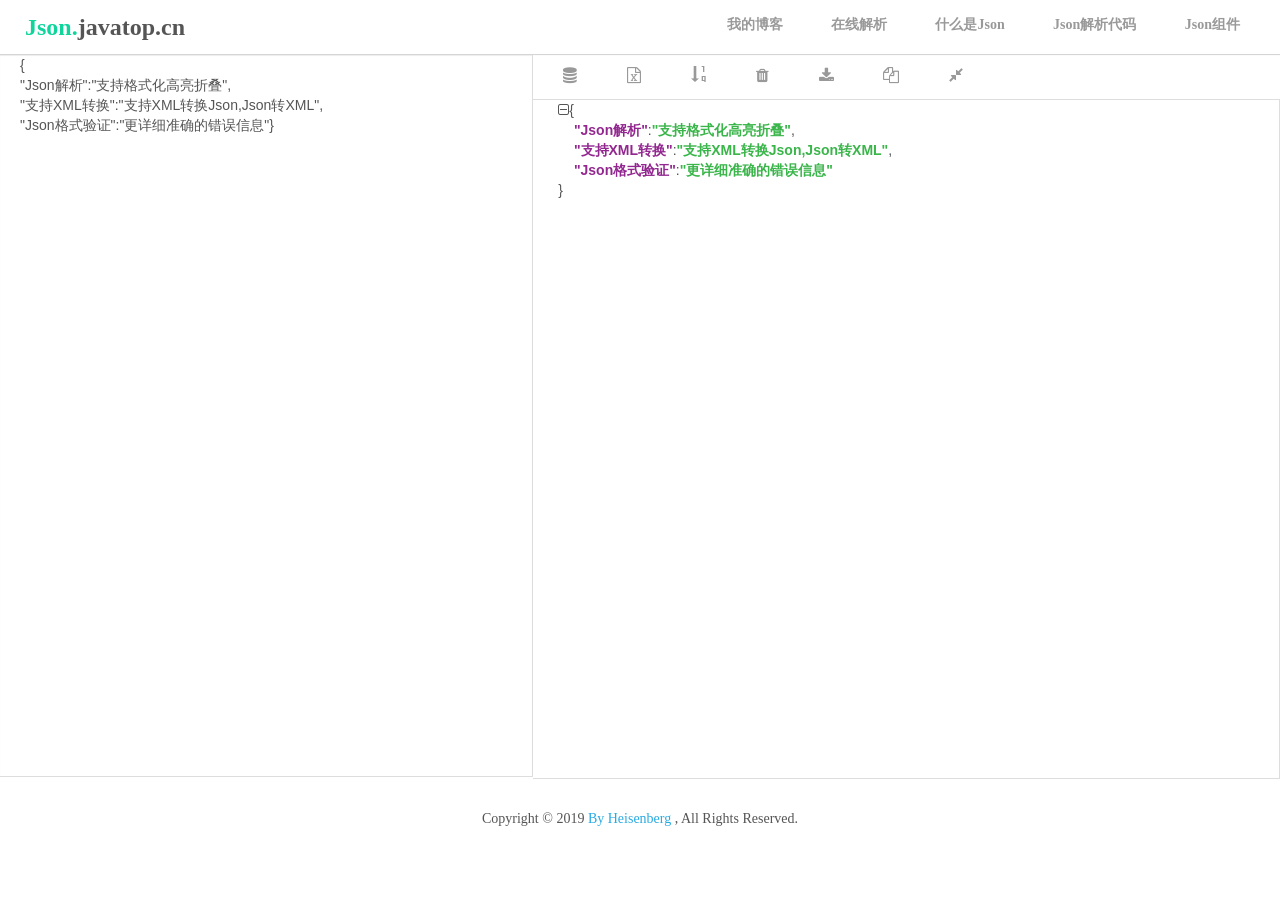
<file: jsonformat/indexbak.html>
<!DOCTYPE html>
<html lang="zh-CN">
<head>
    <title>Json在线解析及格式化验证 - json.javatop.cn</title>
    <meta http-equiv="Content-Type" content="text/html; charset=utf-8" />
    <meta name="HandheldFriendly" content="True" />
    <meta name="MobileOptimized" content="320" />
    <meta http-equiv="Cache-Control" content="max-age=7200" />
    <meta http-equiv="X-UA-Compatible" content="IE=edge" />
    <meta name="baidu-site-verification" content="mlJsiTNxiD" />
    <meta name="google-site-verification" content="CPogK9tQWL5XIDF9F9x_tJyy1HtpDI8Rv6owOEIkUvM" />
    <meta name="viewport" content="width=device-width, initial-scale=1">
    <meta name="robots" content="all" />
    <meta name="author" content="json.javatop.cn" />
    <meta name="keywords" content="json在线解析,json格式化,json格式验证,json转xml,xml转json"/>
    <meta name="description" content="提供相关的Json解析、验证、格式化、压缩、编辑器以及Json与XML相互转换等服务"/>
    <link href="css/bootstrap.min.css" rel="stylesheet">
    <link href="css/font-awesome.min.css" rel="stylesheet">
    <link href="css/base.css" rel="stylesheet">
    <style></style>
    <!-- HTML5 shim and Respond.js IE8 support of HTML5 elements and media queries -->
    <!--[if lt IE 9]>
      <script src="http://cdn.bootcss.com/html5shiv/3.7.2/html5shiv.min.js"></script>
      <script src="http://cdn.bootcss.com/respond.js/1.4.2/respond.min.js"></script>
    <![endif]-->
    <!-- Favicons -->
</head>
<body style="over-flow:hidden;">
<header class="header">
    <div class="row-fluid" >
        <div class="col-md-5" style="position:relative;">
            <a class="logo" href="index.html">Json.<span style="color:#555;">javatop.cn</span></a>

        </div>
        <nav class="col-md-7" style="padding:10px 0;"  align="right">
            <div  class="navi">
            	  <a href="http://www.javatop.cn" data-placement="bottom" target="_blank">我的博客</a>
                <a href="index.html" data-placement="bottom">在线解析</a>
                <a href="wiki.html"  data-placement="bottom">什么是Json</a>
                <a href="code.html"  data-placement="bottom">Json解析代码</a>
                <a href="component.html"  data-placement="bottom">Json组件</a>
            </div>
        </nav>
        <br style="clear:both;" />
    </div>
</header>


<main class="row-fluid" style="height:85%;min-height:550px;">
    <div class="col-md-5" style="padding:0px;height:100%;">
        <textarea id="json-src" placeholder="在此输入json字符串或XML字符串..."   class="form-control"  style="height:722px;padding:0 10px 10px 20px;border:0;border-right:solid 1px #ddd;border-bottom:solid 1px #ddd;border-radius:0;resize: none; outline:none;">{&#13"Json解析":"支持格式化高亮折叠",&#13"支持XML转换":"支持XML转换Json,Json转XML",&#13"Json格式验证":"更详细准确的错误信息"}</textarea>
    </div>
    <div class="col-md-7" style="padding:0;">
        <div style="padding:10px;font-size:16px;border-bottom:solid 1px #ddd;" class="navi">
            <a href="#" class="tip zip" title="压缩"  data-placement="bottom"><i class="fa fa-database"></i></a>
						<a href="#" class="tip xml" title="转XML"  data-placement="bottom"><i class="fa fa-file-excel-o"></i></a>
            <a href="#" class="tip shown"  title="显示行号"  data-placement="bottom"><i class="glyphicon glyphicon-sort-by-order"></i></a>
            <a href="#" class="tip clear" title="清空"  data-placement="bottom"><i class="fa fa-trash"></i></a>
            <a href="#" class="tip save" title="保存"  data-placement="bottom"><i class="fa fa-download"></i></a>
            <a href="#" class="tip copy" title="复制" data-clipboard-target="#json-target"  data-placement="bottom"><i class="fa fa-copy"></i></a>
            <a href="#" class="tip compress" title="折叠"  data-placement="bottom"><i class="fa fa-compress"></i></a>
        </div>
        <div id="right-box"  style="height:679px;border-right:solid 1px #ddd;border-bottom:solid 1px #ddd;border-radius:0;resize: none;overflow-y:scroll; outline:none;position:relative;">
            <div id="line-num" style="background-color:#fafafa;padding:0px 8px;float:left;border-right:dashed 1px #eee;display:none;z-index:-1;color:#999;position:absolute;text-align:center;over-flow:hidden;">
            <div>0</div>
            </div>
            <div class="ro" id="json-target" style="padding:0px 25px;over">
            </div>
        </div>
        <form id="form-save" method="POST"><input type="hidden" value="" id="txt-content" name="content"></form>
    </div>
    <br style="clear:both;" />
</main>
<link href="css/jquery.numberedtextarea.css" rel="stylesheet">
<script src="js/jquery.min.js"></script>
<script src="js/jquery.message.js"></script>
<script src="js/jquery.json.js"></script>
<script src="js/jquery.xml2json.js"></script>
<script src="js/jquery.json2xml.js"></script>
<script src="js/json2.js"></script>
<script src="js/jsonlint.js"></script>
<script src="js/bootstrap.min.js"></script>
<script src="js/FileSaver.min.js"></script>
<script src="js/clipboard.min.js"></script>
<script src="js/jquery.numberedtextarea.js"></script>
<script type="text/javascript">
$('textarea').numberedtextarea();
var current_json = '';
var current_json_str = '';
var xml_flag = false;
var zip_flag = false;
var shown_flag = false;
var compress_flag = false;
var xml_text;
$('.tip').tooltip();
function init(){
    xml_flag = false;
    zip_flag = false;
    shown_flag = false;
    compress_flag = false;
    renderLine();
    $('.xml').attr('style','color:#999;');
    $('.zip').attr('style','color:#999;');
}
$('#json-src').keyup(function(){
    init();
    var content = $.trim($(this).val());
    var result = '';
    if (content!='') {
        //如果是xml,那么转换为json
        if (content.substr(0,1) === '<' && content.substr(-1,1) === '>') {
            try{
                var json_obj = $.xml2json(content);
                content = JSON.stringify(json_obj);
            }catch(e){
                result = '解析错误：<span style="color: #f1592a;font-weight:bold;">' + e.message + '</span>';
                current_json_str = result;
                $('#json-target').html(result);
                return false;
            }
        }
        try{
	  				content = content.replace(/[\r\n]/g,"");
            current_json = jsonlint.parse(content);
            current_json_str = JSON.stringify(current_json);
            result = new JSONFormat(content,4).toString();
        }catch(e){
            result = '<span style="color: #f1592a;font-weight:bold;">' + e + '</span>';
            current_json_str = result;
        }
        $('#json-target').html(result);
    }else{
        $('#json-target').html('');
    }
});
$('.xml').click(function(){
    if (xml_flag) {
        $('#json-src').keyup();
    }else{
        var result = $.json2xml(current_json);
        $('#json-target').html('<textarea style="width:100%;position:absolute;height: 80vh;min-height:480px;border:0;resize:none;">'+result+'</textarea>');
        xml_text = result;
        xml_flag = true;
        $(this).attr('style','color:#15b374;');
    }
});
$('.shown').click(function(){
    if (!shown_flag) {
        renderLine();
        $('#json-src').attr("style","height:722px;padding:0 10px 10px 40px;border:0;border-right:solid 1px #ddd;border-bottom:solid 1px #ddd;border-radius:0;resize: none; outline:none;");
        $('#json-target').attr("style","padding:0px 50px;");
        $('#line-num').show();
        $('.numberedtextarea-line-numbers').show();
        shown_flag = true;
        $(this).attr('style','color:#15b374;');
    }else{
        $('#json-src').attr("style","height:722px;padding:0 10px 10px 20px;border:0;border-right:solid 1px #ddd;border-bottom:solid 1px #ddd;border-radius:0;resize: none; outline:none;");
        $('#json-target').attr("style","padding:0px 20px;");
        $('#line-num').hide();
        $('.numberedtextarea-line-numbers').hide();
        shown_flag = false;
        $(this).attr('style','color:#999;');
    }
});
function renderLine(){
    var line_num = $('#json-target').height()/20;
    $('#line-num').html("");
    var line_num_html = "";
    for (var i = 1; i < line_num+1; i++) {
        line_num_html += "<div>"+i+"<div>";
    }
    $('#line-num').html(line_num_html);
}
$('.zip').click(function(){
    if (zip_flag) {
        $('#json-src').keyup();
    }else{
        $('#json-target').html(current_json_str);
        zip_flag = true;
      	xml_flag = false;
        $(this).attr('style','color:#15b374;');
    }

});
$('.compress').click(function(){
    if(!compress_flag){
        $(this).attr('style','color:#15b374;');
        //$(this).attr('title','取消折叠').tooltip('fixTitle').tooltip('show');
        $($(".fa-minus-square-o").toArray().reverse()).click();
        compress_flag = true;
    }else{
        while($(".fa-plus-square-o").length>0){
        		$(".fa-plus-square-o").click();
        }
        compress_flag = false;
        $(this).attr('style','color:#555;');
        $(this).attr('title','折叠').tooltip('fixTitle').tooltip('show');
    }
});
$('.clear').click(function(){
     $('#json-src').val('');
     $('#json-target').html('');
});
(function($){
   $.fn.innerText = function(msg) {
         if (msg) {
            if (document.body.innerText) {
               for (var i in this) {
                  this[i].innerText = msg;
               }
            } else {
               for (var i in this) {
                  this[i].innerHTML.replace(/&amp;lt;br&amp;gt;/gi,"n").replace(/(&amp;lt;([^&amp;gt;]+)&amp;gt;)/gi, "");
               }
            }
            return this;
         } else {
            if (document.body.innerText) {
               return this[0].innerText;
            } else {
               return this[0].innerHTML.replace(/&amp;lt;br&amp;gt;/gi,"n").replace(/(&amp;lt;([^&amp;gt;]+)&amp;gt;)/gi, "");
            }
         }
   };
})(jQuery);
$('.save').click(function(){
	//console.log('xml_flag' +'<br/>'+ xml_flag);
	var text;
	if (xml_flag) {
		var text1 = $.trim($('#json-src').val());
   // console.log('text1' +'<br/>'+ text1);
		text = xml_text;
		//console.log('text' +'<br/>'+ text);
    }else {
		var html = $('#json-target').html().replace(/\n/g,'<br/>').replace(/\n/g,'<br>');
    text = $('#json-target').innerText().replace('　　', '    ');
   // console.log('text' +'<br/>'+ text);
    }	
	  var blob = new Blob([text], {type: "application/json;charset=utf-8"});
    var timestamp=new Date().getTime();   
    saveAs(blob, "format."+timestamp+".json");
		});
$('.copy').click(function(){
});
var clipboard = new Clipboard('.copy');
$('#json-src').keyup();
</script>
</body>
</html>
<footer style="padding:30px;text-align:center;font-family:'微软雅黑,arial';position:relative;">Copyright © 2019 <a href="http://www.javatop.cn">By Heisenberg</a> , All Rights Reserved.
<p></p>
</file>
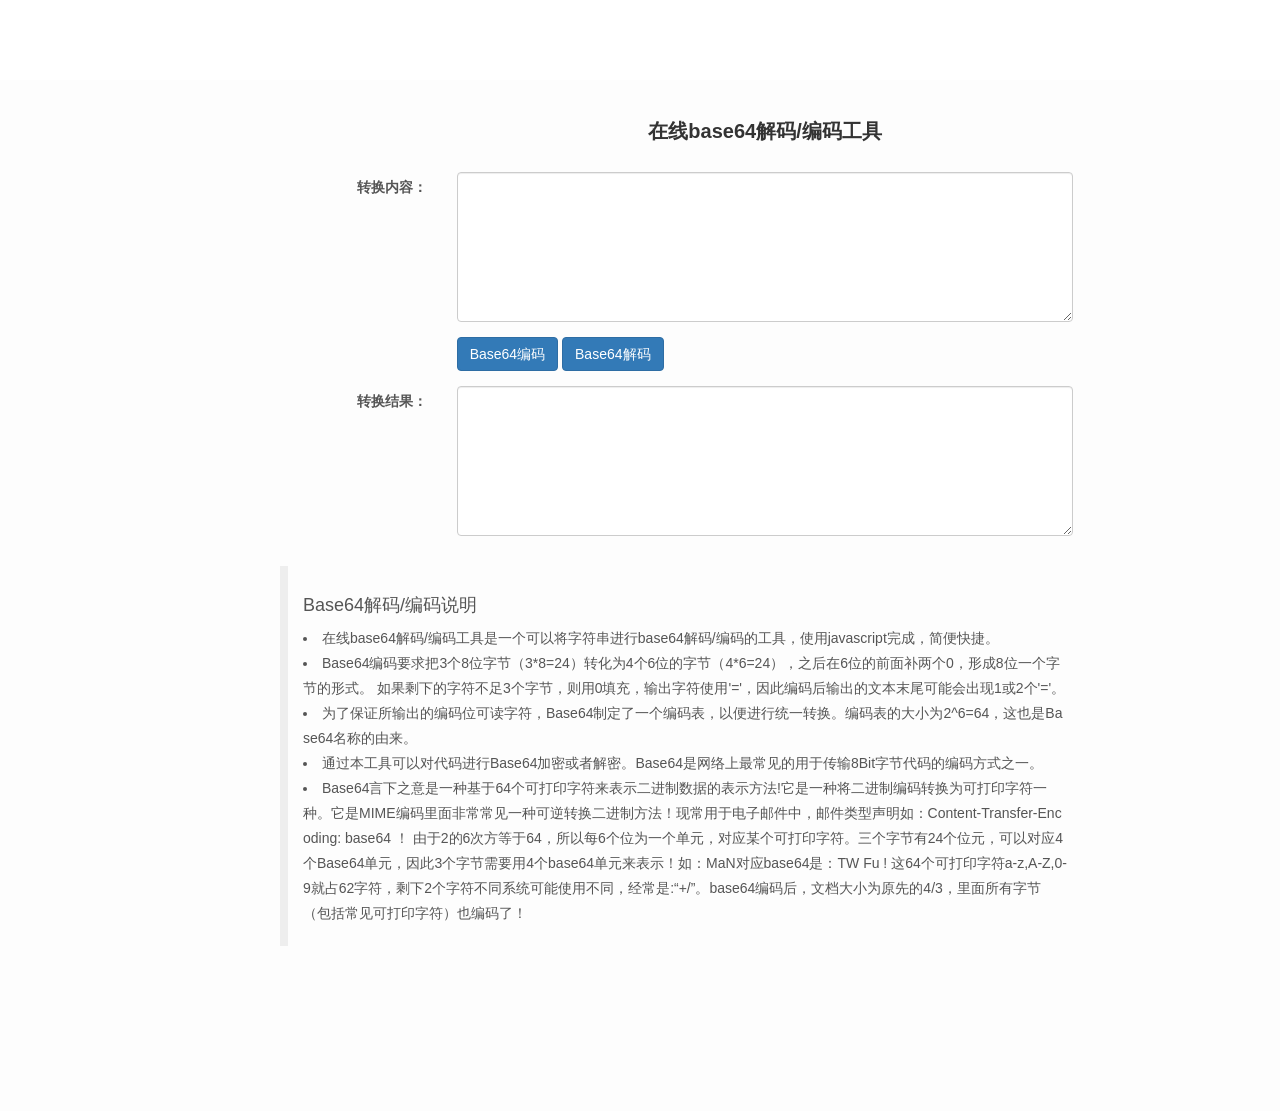
<file: tools/base64.html>
<!DOCTYPE html>
<html>

<head>
    <meta charset="utf-8">
    <meta http-equiv="X-UA-Compatible" content="IE=edge,chrome=1" />
    <meta name="viewport"
        content="width=device-width, initial-scale=1.0, minimum-scale=1.0, maximum-scale=1.0, user-scalable=no" />
    <meta name="robots" content="all">
    <meta name="referrer" content="always">
    <meta name="renderer" content="webkit">
    <meta http-equiv="Cache-Control" content="no-transform" />
    <meta name="format-detection" content="telephone=no" />
    <meta name="applicable-device" content="pc,mobile" />
    <meta name="apple-mobile-web-app-capable" content="yes" />
    <meta name="apple-mobile-web-app-status-bar-style" content="black" />
    <meta name="keywords" content="base64编码,base64解码,base64在线解码,base64编码解码,base64加密解密">
    <meta name="description" content="在线base64解码/编码工具是一个可以将字符串进行base64解码/编码的工具，使用javascript完成，简便快捷。">
    <title>base64解码 base64编码 在线base64解码/编码工具 iP138在线工具</title>
    <link rel="stylesheet" type="text/css" media="screen" href="../style/responsive.css" />
    <link rel="stylesheet" type="text/css" media="screen" href="../style/page.css" />
    <script type="text/javascript" src="../jquery/3.6.0/jquery.min.js"></script>
</head>

<body>
    <div class="wrapper">
        <div class="container">
            <div class="content">
                <div class="mod-panel">
                    <div class="hd">
                        <h1>在线base64解码/编码工具</h1>
                    </div>
                    <div class="bd">
                        <div class="row">
                            <div class="col-md-12">
                                <form class="form-horizontal">
                                    <div class="form-group clearfix">
                                        <label class="col-md-2 control-label">转换内容：</label>
                                        <div class="col-md-8">
                                            <textarea id="input" class="form-control" style="height:150px;"></textarea>
                                        </div>
                                    </div>
                                    <div class="form-group clearfix">
                                        <div class="col-md-8 col-md-offset-2">
                                            <button id="encode" class="btn btn-primary" type="button">Base64编码</button>
                                            <button id="decode" class="btn btn-primary" type="button">Base64解码</button>
                                        </div>
                                    </div>
                                    <div class="form-group clearfix">
                                        <label class="col-md-2 control-label">转换结果：</label>
                                        <div class="col-md-8">
                                            <textarea id="output" class="form-control" style="height:150px;"></textarea>
                                        </div>
                                    </div>
                                </form>
                            </div>
                        </div>
                        <div class="row">
                            <div class="col-md-10">
                                <div class="tips">
                                    <h4>Base64解码/编码说明</h4>
                                    <ul>
                                        <li>在线base64解码/编码工具是一个可以将字符串进行base64解码/编码的工具，使用javascript完成，简便快捷。</li>
                                        <li>Base64编码要求把3个8位字节（3*8=24）转化为4个6位的字节（4*6=24），之后在6位的前面补两个0，形成8位一个字节的形式。
                                            如果剩下的字符不足3个字节，则用0填充，输出字符使用'='，因此编码后输出的文本末尾可能会出现1或2个'='。</li>
                                        <li>为了保证所输出的编码位可读字符，Base64制定了一个编码表，以便进行统一转换。编码表的大小为2^6=64，这也是Base64名称的由来。</li>
                                        <li>通过本工具可以对代码进行Base64加密或者解密。Base64是网络上最常见的用于传输8Bit字节代码的编码方式之一。</li>
                                        <li>Base64言下之意是一种基于64个可打印字符来表示二进制数据的表示方法!它是一种将二进制编码转换为可打印字符一种。它是MIME编码里面非常常见一种可逆转换二进制方法！现常用于电子邮件中，邮件类型声明如：Content-Transfer-Encoding:
                                            base64 ！
                                            由于2的6次方等于64，所以每6个位为一个单元，对应某个可打印字符。三个字节有24个位元，可以对应4个Base64单元，因此3个字节需要用4个base64单元来表示！如：MaN对应base64是：TW
                                            Fu !
                                            这64个可打印字符a-z,A-Z,0-9就占62字符，剩下2个字符不同系统可能使用不同，经常是:“+/”。base64编码后，文档大小为原先的4/3，里面所有字节（包括常见可打印字符）也编码了！
                                        </li>
                                    </ul>
                                </div>
                            </div>
                        </div>
                    </div>
                </div>
            </div>
            <script type="text/javascript" src="https://cache.ip138.com/tool/lib/crypto/core-min.js"></script>
            <script type="text/javascript" src="https://cache.ip138.com/tool/lib/crypto/enc-base64-min.js"></script>
            <script type="text/javascript">
                (function () {
                    var $mod_panel = $('.mod-panel');
                    var $input = $mod_panel.find('#input');
                    var $output = $mod_panel.find('#output');
                    $mod_panel.find('#encode').click(function () {
                        var value = $input.val();
                        var result = '';
                        $output.val('');
                        try {
                            if (value) {
                                result = CryptoJS.enc.Base64.stringify(CryptoJS.enc.Utf8.parse(value));
                                $output.val(result);
                            }
                        } catch (e) {
                            alert(e.message);
                        }
                    });
                    $mod_panel.find('#decode').click(function () {
                        var value = $input.val();
                        var result = '';
                        $output.val('');
                        try {
                            if (value) {
                                value = value.split('\n');
                                var words = '';
                                for (var i = 0; i < value.length; i++) {
                                    words = CryptoJS.enc.Base64.parse(value[i]);
                                    result += words.toString(CryptoJS.enc.Utf8) + "\n";
                                }
                                $output.val(result);
                            }
                        } catch (e) {
                            alert(e.message);
                        }
                    });
                })();
            </script>
        </div>

</body>

</html>
</file>
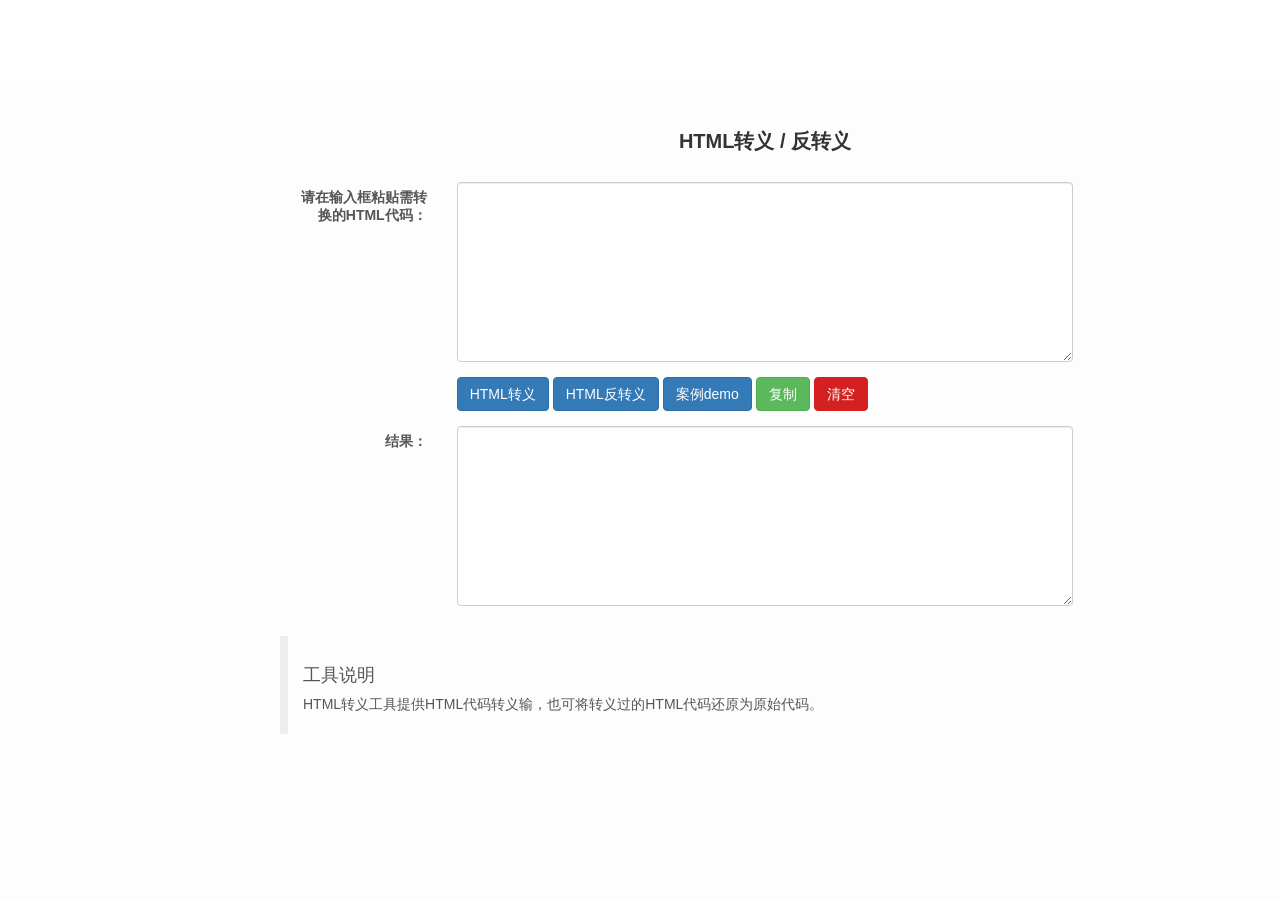
<file: tools/htmlescape.html>
<!DOCTYPE html>
<html>

<head>
    <meta charset="utf-8">
    <meta http-equiv="X-UA-Compatible" content="IE=edge,chrome=1" />
    <meta name="viewport"
        content="width=device-width, initial-scale=1.0, minimum-scale=1.0, maximum-scale=1.0, user-scalable=no" />
    <meta name="robots" content="all">
    <meta name="referrer" content="always">
    <meta name="renderer" content="webkit">
    <meta http-equiv="Cache-Control" content="no-transform" />
    <meta name="format-detection" content="telephone=no" />
    <meta name="applicable-device" content="pc,mobile" />
    <meta name="apple-mobile-web-app-capable" content="yes" />
    <meta name="apple-mobile-web-app-status-bar-style" content="black" />
    <meta name="keywords" content="html在线转义,html转码工具,在线转义工具">
    <meta name="description" content="提供HTML代码转义输出、也可将转义过的HTML代码还原为原始代码">
    <title>HTML转义/反转义 iP138在线工具</title>
    <link rel="stylesheet" type="text/css" media="screen" href="../style/responsive.css" />
    <link rel="stylesheet" type="text/css" media="screen" href="../style/page.css" />
    <script type="text/javascript" src="../jquery/3.6.0/jquery.min.js"></script>
</head>

<body>
    <div class="wrapper">
        <div class="container">
            <div class="content">
                <div class="mod-panel">
                    <div class="banner-outer"></div>
                    <div class="hd">
                        <h1>HTML转义 / 反转义</h1>
                    </div>
                    <div class="bd">
                        <div class="row">
                            <div class="col-md-12">
                                <div class="form-horizontal">
                                    <div class="form-group clearfix">
                                        <label class="col-md-2 control-label">请在输入框粘贴需转换的HTML代码：</label>
                                        <div class="col-md-8">
                                            <textarea id="html-content" class="form-control"
                                                style="height:180px;"></textarea>
                                        </div>
                                    </div>
                                    <div class="form-group clearfix">
                                        <div class="col-md-8 col-md-offset-2">
                                            <button id="html-escape" class="btn btn-primary"
                                                type="button">HTML转义</button>
                                            <button id="html-unescape" class="btn btn-primary"
                                                type="button">HTML反转义</button>
                                            <button id="example" class="btn btn-primary" type="button">案例demo</button>
                                            <button id="copy" class="btn btn-success" type="button">复制</button>
                                            <button id="clear" class="btn btn-danger" type="button">清空</button>
                                        </div>
                                    </div>
                                    <div class="form-group clearfix">
                                        <label class="col-md-2 control-label">结果：</label>
                                        <div class="col-md-8">
                                            <textarea id="result-content" class="form-control"
                                                style="height:180px;"></textarea>
                                        </div>
                                    </div>
                                </div>
                            </div>
                        </div>
                        <div class="row">
                            <div class="col-md-10">
                                <div class="tips">
                                    <h4>工具说明</h4>
                                    <p>HTML转义工具提供HTML代码转义输，也可将转义过的HTML代码还原为原始代码。</p>
                                </div>
                            </div>
                        </div>
                    </div>
                </div>
            </div>
            <script type="text/javascript">
                (function () {
                    const htmlCon = document.querySelector('#html-content');
                    const resCon = document.querySelector('#result-content');
                    const escapeBtn = document.querySelector('#html-escape');
                    const unescapeBtn = document.querySelector('#html-unescape');
                    const example = document.querySelector('#example');
                    const copyBtn = document.querySelector('#copy');
                    const clearBtn = document.querySelector('#clear');
                    escapeBtn.addEventListener('click', () => {
                        resCon.value = escapeHtml(htmlCon.value);
                    }, false);
                    unescapeBtn.addEventListener('click', () => {
                        resCon.value = unescapeHtml(htmlCon.value);
                    }, false);
                    example.addEventListener('click', () => {
                        htmlCon.value = `<p class="tool_html">请在输入框内贴入你需要转换的HTML代码</p>
<p>HTML转换工具，可以将HTML代码转换为HTML转义字符串</p>
<p>直接将你所要用程序输出的大串HTML代码贴到输入框中，即可一键生成</p> `;
                    }, false);
                    copyBtn.addEventListener('click', () => {
                        if (resCon.value == '') {
                            alert('暂无内容，无法复制！');
                            return false;
                        }
                        resCon.select();
                        document.execCommand('copy');
                        alert('复制成功！');
                    }, false);
                    clearBtn.addEventListener('click', () => {
                        htmlCon.value = '';
                    }, false);
                    function unescapeHtml(str) {
                        if (Object.prototype.toString.call(str) !== '[object String]') {
                            return false;
                        }
                        let arrEntities = {
                            'lt': '<',
                            'gt': '>',
                            'nbsp': ' ',
                            'amp': '&',
                            'quot': '"'
                        };
                        return str.replace(/&(lt|gt|nbsp|amp|quot);/ig, (all, t) => {
                            return arrEntities[t];
                        });
                    }
                    function escapeHtml(str) {
                        if (Object.prototype.toString.call(str) !== '[object String]') {
                            return false;
                        }
                        return str.replace(/[<>&"]/g, (c) => {
                            return {
                                '<': '&lt;',
                                '>': '&gt;',
                                '&': '&amp;',
                                '"': '&quot;'
                            }[c];
                        });
                    }
                })();
            </script>
        </div>
</body>

</html>
</file>
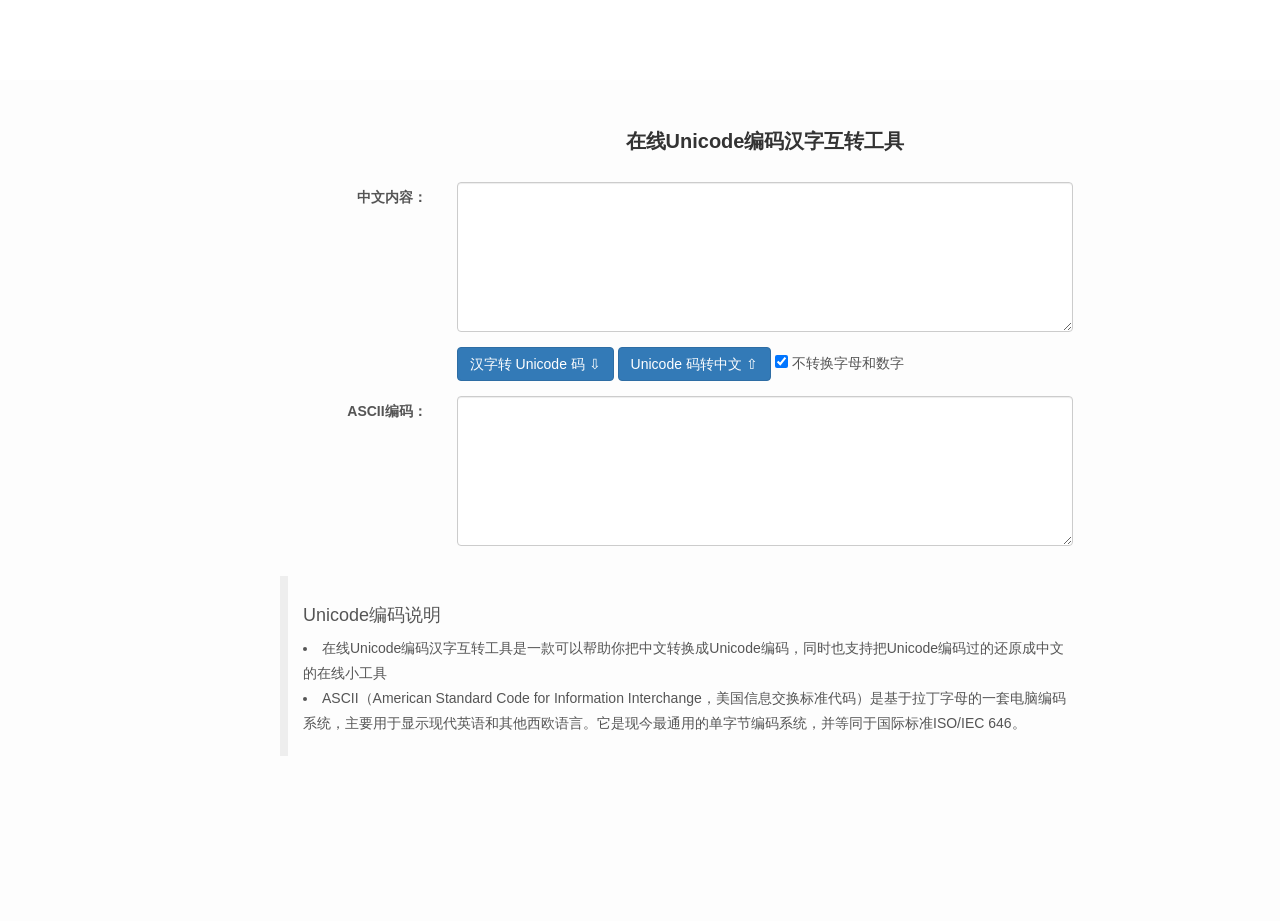
<file: tools/unicode.html>
<!DOCTYPE html>
<html>

<head>
    <meta charset="utf-8">
    <meta http-equiv="X-UA-Compatible" content="IE=edge,chrome=1" />
    <meta name="viewport"
        content="width=device-width, initial-scale=1.0, minimum-scale=1.0, maximum-scale=1.0, user-scalable=no" />
    <meta name="robots" content="all">
    <meta name="referrer" content="always">
    <meta name="renderer" content="webkit">
    <meta http-equiv="Cache-Control" content="no-transform" />
    <meta name="format-detection" content="telephone=no" />
    <meta name="applicable-device" content="pc,mobile" />
    <meta name="apple-mobile-web-app-capable" content="yes" />
    <meta name="apple-mobile-web-app-status-bar-style" content="black" />
    <meta name="keywords" content="URL解码,URL编码,在线URL解码/编码工具">
    <meta name="description"
        content="URL解码/编码是一款对URL中文进行encodeURI编码或decodeURI解码的工具，支持encodeURIComponent编码、decodeURIComponent解码。">
    <title>URL解码 URL编码 在线URL解码/编码工具 iP138在线工具</title>
    <link rel="stylesheet" type="text/css" media="screen" href="../style/responsive.css" />
    <link rel="stylesheet" type="text/css" media="screen" href="../style/page.css" />
    <script type="text/javascript" src="../jquery/3.6.0/jquery.min.js"></script>
</head>

<body>
    <div class="wrapper">
        <div class="container">
            <div class="content">
                <div class="mod-panel">
                    <div class="banner-outer"></div>
                    <div class="hd">
                        <h1>在线Unicode编码汉字互转工具</h1>
                    </div>
                    <div class="bd">
                        <div class="row">
                            <div class="col-md-12">
                                <form class="form-horizontal">
                                    <div class="form-group clearfix">
                                        <label class="col-md-2 control-label">中文内容：</label>
                                        <div class="col-md-8">
                                            <textarea id="input" class="form-control" style="height:150px;"></textarea>
                                        </div>
                                    </div>
                                    <div class="form-group clearfix">
                                        <div class="col-md-8 col-md-offset-2">
                                            <button id="encode" class="btn btn-primary" type="button">汉字转 Unicode 码
                                                <span>⇩</span></button>
                                            <button id="decode" class="btn btn-primary" type="button">Unicode 码转中文
                                                <span>⇧</span></button>
                                            <label id="ignoreLetter">
                                                <input type="checkbox" name="ignoreLetter" checked="true">
                                                不转换字母和数字
                                            </label>
                                        </div>
                                    </div>
                                    <div class="form-group clearfix">
                                        <label class="col-md-2 control-label">ASCII编码：</label>
                                        <div class="col-md-8">
                                            <textarea id="output" class="form-control" style="height:150px;"></textarea>
                                        </div>
                                    </div>
                                </form>
                            </div>
                        </div>
                        <div class="row">
                            <div class="col-md-10">
                                <div class="tips">
                                    <h4>Unicode编码说明</h4>
                                    <ul>
                                        <li>在线Unicode编码汉字互转工具是一款可以帮助你把中文转换成Unicode编码，同时也支持把Unicode编码过的还原成中文的在线小工具</li>
                                        <li>ASCII（American Standard Code for Information
                                            Interchange，美国信息交换标准代码）是基于拉丁字母的一套电脑编码系统，主要用于显示现代英语和其他西欧语言。它是现今最通用的单字节编码系统，并等同于国际标准ISO/IEC
                                            646。</li>
                                    </ul>
                                </div>
                            </div>
                        </div>
                    </div>
                </div>
            </div>
            <script type="text/javascript">
                (function () {
                    var $mod_panel = $('.mod-panel');
                    var $input = $mod_panel.find('#input');
                    var $output = $mod_panel.find('#output');
                    var $ignore = $mod_panel.find('#ignoreLetter');
                    $mod_panel.find('#encode').click(function () {
                        var character = $input.val().split('');
                        var ascii = "";
                        for (var i = 0; i < character.length; i++) {
                            var code = Number(character[i].charCodeAt(0));
                            if (!$ignore.checked || code > 127) {
                                var charAscii = code.toString(16);
                                charAscii = new String("0000").substring(charAscii.length, 4) + charAscii;
                                ascii += "\\u" + charAscii;
                            }
                            else {
                                ascii += character[i];
                            }
                        }
                        $output.val(ascii);
                    });
                    $mod_panel.find('#decode').click(function () {
                        var character = $output.val().split("\\u");
                        var native = character[0];
                        for (var i = 1; i < character.length; i++) {
                            var code = character[i];
                            native += String.fromCharCode(parseInt("0x" + code.substring(0, 4)));
                            if (code.length > 4) {
                                native += code.substring(4, code.length);
                            }
                        }
                        $input.val(native);
                    });
                })();
            </script>
        </div>
</body>

</html>
</file>
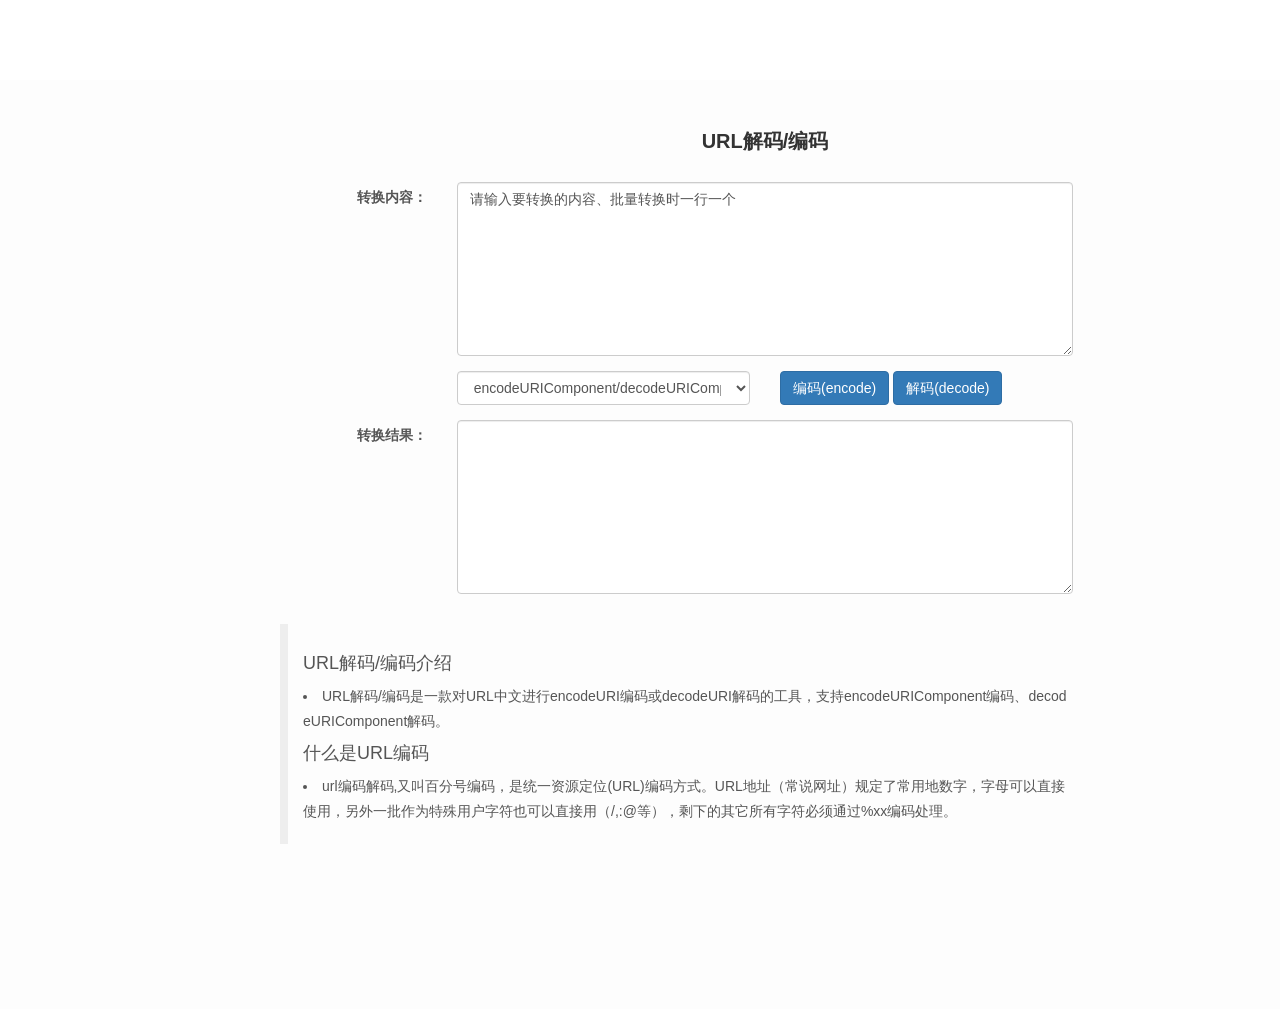
<file: tools/urlencode.html>
<!DOCTYPE html>
<html>

<head>
    <meta charset="utf-8">
    <meta http-equiv="X-UA-Compatible" content="IE=edge,chrome=1" />
    <meta name="viewport"
        content="width=device-width, initial-scale=1.0, minimum-scale=1.0, maximum-scale=1.0, user-scalable=no" />
    <meta name="robots" content="all">
    <meta name="referrer" content="always">
    <meta name="renderer" content="webkit">
    <meta http-equiv="Cache-Control" content="no-transform" />
    <meta name="format-detection" content="telephone=no" />
    <meta name="applicable-device" content="pc,mobile" />
    <meta name="apple-mobile-web-app-capable" content="yes" />
    <meta name="apple-mobile-web-app-status-bar-style" content="black" />
    <meta name="keywords" content="URL解码,URL编码,在线URL解码/编码工具">
    <meta name="description"
        content="URL解码/编码是一款对URL中文进行encodeURI编码或decodeURI解码的工具，支持encodeURIComponent编码、decodeURIComponent解码。">
    <title>URL解码 URL编码 在线URL解码/编码工具 iP138在线工具</title>
    <link rel="stylesheet" type="text/css" media="screen" href="../style/responsive.css" />
    <link rel="stylesheet" type="text/css" media="screen" href="../style/page.css" />
    <script type="text/javascript" src="../jquery/3.6.0/jquery.min.js"></script>
</head>

<body>
    <div class="wrapper">
        <div class="container">
            <div class="content">
                <div class="mod-panel">
                    <div class="banner-outer"></div>
                    <div class="hd">
                        <h1>URL解码/编码</h1>
                    </div>
                    <div class="bd">
                        <div class="row">
                            <div class="col-md-12">
                                <form class="form-horizontal">
                                    <div class="form-group clearfix">
                                        <label class="col-md-2 control-label">转换内容：</label>
                                        <div class="col-md-8">
                                            <textarea id="query" class="form-control" rows="8"
                                                spellcheck="false">请输入要转换的内容、批量转换时一行一个</textarea>
                                        </div>
                                    </div>
                                    <div class="form-group clearfix">
                                        <div class="col-md-4 col-md-offset-2">
                                            <select id="method" class="form-control">
                                                <option value="encodeURIComponent">encodeURIComponent/decodeURIComponent
                                                </option>
                                                <option value="encodeURI">encodeURI/decodeURI</option>
                                            </select>
                                        </div>
                                        <div class="col-md-4">
                                            <button id="encode" class="btn btn-primary"
                                                data-type="encode">编码(encode)</button>
                                            <button id="decode" class="btn btn-primary"
                                                data-type="decode">解码(decode)</button>
                                        </div>
                                    </div>
                                    <div class="form-group clearfix">
                                        <label class="col-md-2 control-label">转换结果：</label>
                                        <div class="col-md-8">
                                            <textarea id="result" class="form-control" rows="8"
                                                spellcheck="false"></textarea>
                                        </div>
                                    </div>
                                </form>
                            </div>
                        </div>
                        <div class="row">
                            <div class="col-md-10">
                                <div class="tips">
                                    <h4>URL解码/编码介绍</h4>
                                    <ul>
                                        <li>URL解码/编码是一款对URL中文进行encodeURI编码或decodeURI解码的工具，支持encodeURIComponent编码、decodeURIComponent解码。
                                        </li>
                                    </ul>
                                    <h4>什么是URL编码</h4>
                                    <ul>
                                        <li>url编码解码,又叫百分号编码，是统一资源定位(URL)编码方式。URL地址（常说网址）规定了常用地数字，字母可以直接使用，另外一批作为特殊用户字符也可以直接用（/,:@等），剩下的其它所有字符必须通过%xx编码处理。
                                        </li>
                                    </ul>
                                </div>
                            </div>
                        </div>
                    </div>
                </div>
            </div>
            <script type="text/javascript">
                (function () {
                    var $mod_panel = $('.mod-panel');
                    var $query = $mod_panel.find('#query');
                    var $method = $mod_panel.find('#method');
                    var $result = $mod_panel.find('#result');
                    $query.on('click', function () {
                        var $this = $(this);
                        if (!$this.data('firstfocus')) {
                            if ($this.val() == '请输入要转换的内容、批量转换时一行一个') {
                                $this.val('');
                            }
                            $this.data('firstfocus', true)
                        }
                    });
                    $mod_panel.find('.btn').click(function (e) {
                        var query = $query.val().replace("\r", "").split("\n"),
                            type = $(this).data('type'),
                            method = $method.val();
                        if (query.length) {
                            $result.val('');
                            if ((method == "encodeURI") || (method == "encodeURIComponent")) {
                                var theFunction = {
                                    "encodeURI": { "encode": encodeURI, "decode": decodeURI },
                                    "encodeURIComponent": { "encode": encodeURIComponent, "decode": decodeURIComponent }
                                }, result = new Array();
                                for (var i = 0; i < query.length; i++) {
                                    result.push(theFunction[method][type](query[i]));
                                }
                                $result.val(result.join("\n"));
                            }
                        }
                        return false;
                    });
                })();
            </script>
        </div>
</body>

</html>
</file>
<file: jsonformat/css/base.css>
body{
    font-family:Menlo,Monaco,Consolas,"Helvetica Neue",Helvetica,"Courier New",'微软雅黑', monospace, Arial,sans-serif,'黑体';
    color: #555;
}
a{
    display: inline-block;
    text-decoration: none;
    font-family: Menlo,Monaco,Consolas,'微软雅黑';
    color: #29abe2;
}
.green{
    color:#0fd59d;
}
.red{
    color:#f98280;
}
.blue{
    color:#29abe2;
}
input:focus, textarea:focus {
    outline: none;
}
a:hover{
    text-decoration: none;
    color: #15b374;
}
.label-success{
    background-color: #0fd59d;
}
.header{
    box-shadow: 0px 0px 1px #e5e5e5;
    border-bottom: solid 1px #d5d5d5;
    padding: 0px;
}
.logo{
    text-decoration: none;
    font-weight: bold;
    font-size: 24px;
    color: #0fd59d;
    padding: 10px;
}
.navi{
    padding:5px 20px;
    font-size:14px;
    font-weight:bold;font-family:Menlo,Monaco,Consolas,"Courier New",monospace, "Helvetica Neue",Helvetica,Arial,sans-serif,'幼圆'
}
.navi a{
    padding: 0px 20px;
    color: #999;
}
.navi a:hover{
    color: #15b374;
}
</file>
<file: style/style.css>
body {
        margin: 0;
        font-family: "Helvetica Neue",Helvetica,Arial,sans-serif;
        font-size: 13px;
        line-height: 18px;
        color: #333333;
        background-color: #ffffff;
    }
    body, button, input, select, textarea {
        font-size: 14px;
        font-family: Microsoft YaHei, 微软雅黑, Verdana, sans-serif, 宋体;
        background-color: #fff;
        line-height: 18px;
    }

    .tool_content {
        width: 1100px;
        margin-left: auto;
        margin-right: auto;
        margin-top: 15px;
        margin-bottom: 25px;
    }
    div {
        display: block;
    }
    .alpha_index{ width:15px;}
    .SourcesOfAlpha {line-height:22px;margin:20px 0 20px 5px;border-bottom:1px solid #eee;padding:10px 0 5px 0;}
    .SourcesOfAlpha strong{color:#A00;font-size:15pt;}
    .SourcesOfAlpha li a{font-size:12pt;}
    .SourcesOfAlpha p{font-size:12pt;}
    .CurrentAlpha{border:2px solid #0A0;background-color:#eee;}
    .doc_href{vertical-align:middle; padding-right: 10px;}
    .api_href{width:220px;height:30px;display:inline-block;}
    #common_doc li{width:110px;height:90px;display:inline-block;}

    .btn-group>.btn:last-child, .btn-group>.dropdown-toggle {
        -webkit-border-top-right-radius: 4px;
        -moz-border-radius-topright: 4px;
        border-top-right-radius: 4px;
        -webkit-border-bottom-right-radius: 4px;
        -moz-border-radius-bottomright: 4px;
        border-bottom-right-radius: 4px;
    }

    .btn-group>.btn:first-child {
        margin-left: 0;
        -webkit-border-top-left-radius: 4px;
        -moz-border-radius-topleft: 4px;
        border-top-left-radius: 4px;
        -webkit-border-bottom-left-radius: 4px;
        -moz-border-radius-bottomleft: 4px;
        border-bottom-left-radius: 4px;
    }

    .btn-group>.btn {
        position: relative;
        float: left;
        margin-left: -1px;
        -webkit-border-radius: 0;
        -moz-border-radius: 0;
        border-radius: 0;
    }
    .btn:first-child {
        *margin-left: 0;
    }
    .btn {
        border-color: #ccc;
        border-color: rgba(0, 0, 0, 0.1) rgba(0, 0, 0, 0.1) rgba(0, 0, 0, 0.25);
    }
    .btn {
        display: inline-block;
        *display: inline;
        *zoom: 1;
        padding: 4px 10px 4px;
        margin-bottom: 0;
        font-size: 13px;
        line-height: 18px;
        *line-height: 20px;
        color: #333333;
        text-align: center;
        text-shadow: 0 1px 1px rgb(255 255 255 / 75%);
        vertical-align: middle;
        cursor: pointer;
        background-color: #f5f5f5;
        background-image: -moz-linear-gradient(top, #ffffff, #e6e6e6);
        background-image: -ms-linear-gradient(top, #ffffff, #e6e6e6);
        background-image: -webkit-gradient(linear, 0 0, 0 100%, from(#ffffff), to(#e6e6e6));
        background-image: -webkit-linear-gradient(top, #ffffff, #e6e6e6);
        background-image: -o-linear-gradient(top, #ffffff, #e6e6e6);
        background-image: linear-gradient(top, #ffffff, #e6e6e6);
        background-repeat: repeat-x;
        filter: progid:DXImageTransform.Microsoft.gradient(startColorstr='#ffffff', endColorstr='#e6e6e6', GradientType=0);
        border-color: #e6e6e6 #e6e6e6 #bfbfbf;
        border-color: rgba(0, 0, 0, 0.1) rgba(0, 0, 0, 0.1) rgba(0, 0, 0, 0.25);
        *background-color: #e6e6e6;
        filter: progid:DXImageTransform.Microsoft.gradient(enabled = false);
        border: 1px solid #cccccc;
        *border: 0;
        border-bottom-color: #b3b3b3;
        -webkit-border-radius: 4px;
        -moz-border-radius: 4px;
        border-radius: 4px;
        *margin-left: .3em;
        -webkit-box-shadow: inset 0 1px 0 rgb(255 255 255 / 20%), 0 1px 2px rgb(0 0 0 / 5%);
        -moz-box-shadow: inset 0 1px 0 rgba(255,255,255,.2), 0 1px 2px rgba(0,0,0,.05);
        box-shadow: inset 0 1px 0 rgb(255 255 255 / 20%), 0 1px 2px rgb(0 0 0 / 5%);
    }
    a {
        color: #0088cc;
        text-decoration: none;
    }
    a:hover {
        color: #005580;
        text-decoration: underline;
    }
    a:hover, a:active {
        outline: 0;
    }
    a:hover {
        color: #ff9600;
        cursor: pointer;
    }
    .adisable{
        color: #b3b3b3;
    }

    div span{
        padding:0 20px 0 0;
    }
	p.title{
		font-weight: bold;
	}
	
#topBtn {
  display: none;
  position: fixed;
  bottom: 20px;
  right: 30px;
  z-index: 99;
  border: none;
  outline: none;
  background-color: red;
  color: white;
  cursor: pointer;
  padding: 10px;
  border-radius: 100px;
}

#topBtn:hover {
  background-color: #555;
}

.translatebtn {
        line-height: 28px;
        *line-height: 28px;
    }
.main_div{
	width: 1024px; padding:10px 0; border-bottom: 1px solid #eee;
}
.main_div div:nth-child(n+2){
	padding:5px 0;
}

/* tab switch */
#tab_bar{
	padding:5px 0 10px 0;
	margin-bottom:5px;
}
.tab-btn{
	line-height:28px;
	*line-height:28px;
	padding:4px 16px;
	transition:background-color .15s ease-in-out, color .15s ease-in-out;
}
.tab-btn:hover{
	background-color:#e0e0e0;
	background-image:none;
	color:#333;
	text-decoration:none;
}
.tab-btn.active{
	color:#ffffff;
	text-shadow:none;
	background-color:#337ab7;
	background-image:none;
	filter:none;
	border-color:#2e6da4;
	box-shadow:inset 0 1px 3px rgba(0,0,0,.15);
	font-weight:bold;
}
.tab-btn.active:hover{
	background-color:#286090;
	color:#ffffff;
}
.tab-pane{
	display:none;
}
.tab-pane.active{
	display:block;
}
.tab-pane div{
	padding:5px 0;
}
</file>
<file: style/responsive.css>
html{color:#000;background:#FFF}body,div,dl,dt,dd,ul,ol,li,h1,h2,h3,h4,h5,h6,pre,code,form,fieldset,legend,input,textarea,p,blockquote,th,td{margin:0;padding:0}table{border-collapse:collapse;border-spacing:0}fieldset,img{border:0}address,caption,cite,code,dfn,em,strong,th,var{font-style:normal;font-weight:normal}ol,ul{list-style:none}caption,th{text-align:left}h1,h2,h3,h4,h5,h6{font-size:100%;font-weight:normal}q:before,q:after{content:''}abbr,acronym{border:0;font-variant:normal}sup{vertical-align:text-top}sub{vertical-align:text-bottom}input,textarea,select{font-family:inherit;font-size:inherit;font-weight:inherit;*font-size:100%}legend{color:#000}
html{
	height:100%;
}
body{
	height: 100%;
	font-size: 14px;
	font-family: Arial,Helvetica,"Microsoft Yahei";
	color:#555;
}
button, input {
    font-family: Arial,Helvetica,"Microsoft Yahei";
}
img{
	vertical-align: middle;
}
a{
	text-decoration: none;
	color: #555;
}
a:hover{
	text-decoration: underline;
}

.wrapper{
	position: relative;
	height: 100%;
	padding-top: 80px;
	-moz-box-sizing: content-box;  
    -webkit-box-sizing: content-box; 
    -o-box-sizing: content-box; 
    -ms-box-sizing: content-box;
	box-sizing: border-box;
	*height: auto;
}
.header{
	position: fixed;
	left: 0;
	top: 0;
	width: 100%;
	height: 75px;
	background: #fff;
	border-top:4px solid #2095f2;
	border-bottom:1px solid #d4d4d4;
	box-shadow: 0 0 4px rgba(0,0,0,.2);
	z-index: 99;
	_position:absolute;
}
.container{
	position: relative;
	width: 100%;
	min-width: 1024px;
	min-height: 100%;
	background: #fdfdfd;
	overflow-y: hidden;
	*zoom:1;
}
.container .side{
	float: left;
	width:249px;
	border-right: 1px solid #ccc;
	background: #fff;
	padding-bottom: 99999px;
	margin-bottom: -99999px;
	overflow: hidden;
	_display: inline;
    _position: absolute;
    _top: 0;
    _left: 0;
}
.container .content{
	position: relative;
	*zoom:1;
	margin-left:250px;
	padding: 30px 30px 150px;
	_height:780px;
}
.container .footer{
	position: absolute;
	width: 100%;
	left:0;
	bottom: 0;
	*zoom:1;
}

.clearfix:before, .clearfix:after {
	content:"";
	display:table;
}
.clearfix:after{
	clear:both;
	overflow:hidden;
}
.clearfix{
	zoom:1;
}

.mod-head{
	height: 75px;
	padding:0 25px;
}
.mod-head .link{
	float: right;
	line-height: 75px;
	overflow: hidden;
}
.mod-head .link li{
	float: left;
	margin:0 18px;
	_display:inline;
}
.mod-head .link li span{
	padding-left: 24px;
}
.mod-head .nav{
    float: left;
    height: 75px;
    padding-left: 50px;
}
.mod-head .nav li{
    float: left;
    position: relative;
}
.mod-head .nav li > a{
	line-height: 75px;
}
.mod-head .nav a{
    display: block;
    padding: 0 20px;
    text-decoration: none;
}
.mod-head .nav .text-red{
	color: #fc0000;
}
.mod-head .nav .type{
    line-height: 75px;
}
.mod-head .nav .type:after{
    content: '';
    display: inline-block;
    width: 0;
    height: 0;
    margin-left: 8px;
    vertical-align: middle;
    border-top: 4px dashed #333;
    border-right: 4px dashed transparent;
    border-left: 4px dashed transparent;
}
.mod-head .nav .sub{
    display: none;
    position: absolute;
    width: 210px;
    padding: 10px 0;
    background: #fff;
    border: 1px solid #d4d4d4;
}
.mod-head .nav li:hover .sub{
    display: block;
}
.mod-head .nav .sub a{
    line-height: 32px;
}
.mod-head .nav .sub a:hover{
    background: #d4d4d4;
}
.mod-head .icon-date{
	background: url('../../image/public/icon.png') -5px 1px no-repeat;
	_background-image:url('../../image/public/icon.gif');
}
.mod-head .icon-weather{
	background: url('../../image/public/icon.png') -5px -22px no-repeat;
	_background-image:url('../../image/public/icon.gif');
}
.mod-head .icon-location{
	background: url('../../image/public/icon.png') -5px -46px no-repeat;
	_background-image:url('../../image/public/icon.gif');
}
.mod-head .logo{
	float: left;
	padding: 12px 0;
	_background:url('../../image/public/logo.gif') 0 center no-repeat;
}
.mod-head .logo img{
	_visibility: hidden;
}

.mod-foot{
	margin-left:250px;
	padding: 25px 30px;
	border-top: 1px solid #ccc;
	background: #ebebeb;
	overflow:hidden;
}
.mod-foot span,.mod-foot a{
	vertical-align: middle;
	margin:0 6px;
	white-space: nowrap;
    text-overflow: ellipsis;
    overflow: hidden;
}
.mod-foot .logo{
	float: left;
	position: relative;
	height: 50px;
}
.mod-foot .logo:after{
	display: block;
	content: '';
	position: absolute;
	height: 24px;
	right: -10px;
	top: 13px;
	border-left: 1px solid #333;
}
.mod-foot .info{
	margin-left: 180px;
}
.mod-foot .info p{
	position: relative;
	overflow:hidden;
	height: 25px;
	line-height: 25px;
	font-size: 14px;
	color: #333;
	*zoom:1;
}
.mod-foot .contact a{
	margin:0 4px;
	color: #2095f2;
}

.mod-link ul{
	overflow:hidden;
	width: 220px;
	padding: 38px 0 20px;
	margin:0 auto;
}
.mod-link li{
	float: left;
	width: 100%;
	margin-bottom: 15px;
}
.mod-link li.small{
	width: 50%;
}
.mod-link li a{
	display: block;
	height: 32px;
	margin: 0 5px;
	border:1px solid #ccc;
	line-height: 32px;
	text-align: center;
}
.mod-link li a:hover {
    text-decoration: none;
}
.mod-link li.active a,.mod-link li a:hover{
	background: #2095f2;
	border-color: #2095f2;
	color:#fff;
}

.mod-share{
	float:right;
	width:138px;
	margin-right: 70px;
	_display:inline;
}

.mod-breadcrumb{
	margin-top: -5px;
	margin-bottom: 20px;
	height: 24px;
	line-height: 24px;
	color:#666;
}
.mod-breadcrumb a{
	color:#666;
}

.mod-friendlink{
	margin-bottom: 30px;
}
.mod-friendlink li{
	float: left;
	width: 5.88%;
	min-width: 90px;
	box-sizing: border-box;
	_width:90px;
}
.mod-friendlink li a,.mod-friendlink li span{
	display: block;
	line-height: 38px;
	border: 1px solid #ccc;
	margin: -1px 0 0 -1px;
	text-align: center;
	white-space: nowrap;
    text-overflow: ellipsis;
    overflow: hidden;
    *position: relative;
	*zoom:1;
}
.mod-friendlink li span{
	background: #ebebeb;
}

.mod-goback {
    display: none;
}
.mod-goback a {
    display: block;
    position: fixed;
    right: 20px;
    bottom: 40px;
    width: 60px;
    height: 60px;
    background: url('/static/image/public/goback.png') 0 -60px no-repeat;
    text-indent: -333em;
    z-index: 99;
    _position: absolute;
}
.mod-goback a:hover {
    background-position: 0 0;
}

.mod-baidu{
	margin-left:250px;
	padding: 15px 30px;
}

/* 绉诲姩鐗堝搷搴� */
.only-mobile{
	display: none;
}
@media screen and (max-width: 1600px) {
	.mod-friendlink li{
		width: 10%;
		font-size: 12px;
	}
}
@media screen and (max-width: 1366px) {
	.mod-friendlink li{
		width: 12.5%;
		font-size: 12px;
	}
	
	.mod-head{
		padding: 0 20px;
	}
	.mod-head .nav{
		padding-left: 25px;
	}
	.mod-head .nav .type:after{
		margin-left: 6px;
	}
	.mod-head .nav a{
		padding: 0 10px;
	}

	.mod-head .link li{
		margin: 0;
	}
}
@media screen and (max-width: 1240px) {
	.mod-friendlink li{
		width: 20%;
		font-size: 12px;
	}
}
@media screen and (max-width: 1180px) {

}
@media screen and (max-width: 1023px) {
	.only-pc{
		display: none;
	}
	.only-mobile{
		display: block;
	}
	.wrapper{
		padding-top: 56px;
	}
	.header{
		height: 56px;
		border-top: none;
	}
	.container{
		min-width: inherit;
		background: #fff;
	}
	.container .content{
		margin-left: 0;
		padding:14px 16px 100px;
	}
	.container .side{
		position: fixed;
		top:0;
		left: -240px;
		z-index: 98;
		width: 240px;
		height: 100%;
		border-right: none;
		webkit-transition: all 0.25s ease;
	    -moz-transition: all 0.25s ease;
	    transition: all 0.25s ease;
	    -webkit-transform: translateZ(0);
	}
	.status-show .container .side{
		left: 0;
	}
	.status-show .mod-mask{
		position: fixed;
		top: 0;
		left: 0;
		z-index: 97;
		display: block;
		content:'';
		width: 100%;
		height: 100%;
		background: rgba(0,0,0,.5);
		-webkit-transform: translateZ(0);
	}

	.mod-head{
		height: 56px;
	}
	.mod-head .logo{
		float: none;
		display: block;
		padding:8px 0;
		text-align: center;
	}
	.mod-head .logo img{
		width: auto;
		height: 40px;
	}
    .mod-head .nav{
		display: none;
	}
	.mod-head .menu{
		position: absolute;
		left: 0;
		top: 0;
		display: block;
		width: 16px;
		height: 16px;
		padding: 20px 16px;
	}
	.mod-head .menu span{
		display: block;
		height: 3px;
		background: #2095f2;
		-webkit-transition: all;
	    -moz-transition: all;
	    -o-transition: all;
	    transition: all;
	    -webkit-transition-duration: 300ms;
	    transition-duration: 300ms;
	}
	.mod-head .menu span:nth-child(2){
		margin:4px 0;
	}
	.status-show .mod-head .menu span:first-child{
		transform: translateX(-4px) translateY(12px) rotate(45deg);
    	-webkit-transform: translateX(-4px) translateY(12px) rotate(45deg);
	}
	.status-show .mod-head .menu span:last-child{
		transform: translateX(-4px) translateY(-12px) rotate(-45deg);
    	-webkit-transform: translateX(-4px) translateY(-12px) rotate(-45deg);
	}

	.mod-foot{
		margin-left: 0;
		padding:12px 16px;
	}
	.mod-foot .info{
		margin-left: 0;
		text-align: center;
	}
	.mod-foot .info p{
		height: auto;
		line-height: 22px;
		font-size: 12px;
	}

	.mod-link{
		height: 100%;
		padding: 56px 0 0;
		box-sizing: border-box;
	}
	.mod-link .bd{
		height: 100%;
		overflow: auto;
	}
	.mod-link ul{
		padding:15px 0 0;
	}
	.container .side-toggle .mod-link{
		left: 0;
	}

	.mod-share{
		float: none;
		width: auto;
		height: 24px;
		line-height: 24px;
		margin-bottom: 10px;
	}
	.mod-share .bds_more{
		display: none;
	}
	.mod-share .bdshare-button-style1-16 a{
		background-image: url('../../image/public/icons_32.png');
		background-size: 16px auto;
	}
	.mod-share .bdshare-button-style1-16 .bds_qzone{
		background-position: 0 -26px;
	}
	.mod-share .bdshare-button-style1-16 .bds_tsina{
		background-position: 0 -52px;
	}
	.mod-share .bdshare-button-style1-16 .bds_tqq{
		background-position: 0 -130px;
	}
	.mod-share .bdshare-button-style1-16 .bds_renren{
		background-position: 0 -104px;
	}
	.mod-share .bdshare-button-style1-16 .bds_douban{
		background-position: 0 -234px;
	}
	.mod-breadcrumb{
		margin-bottom: 10px;
	}
	.mod-friendlink .hd{
		line-height: 24px;
		margin-bottom: 9px;
	}
	.mod-friendlink li{
		width: 25%;
		min-width: initial;
		font-size: 12px;
	}

	.mod-goback a{
		right: 16px;
    	bottom: 20px;
		width: 40px;
		height: 40px;
		background: url('../../image/public/m-goback.png') 0 0 no-repeat;
		background-size: 40px 40px;
	}
}

@media screen and (max-width: 320px){
	.container .content{
		padding: 14px 8px 100px;
	}
}
</file>
<file: style/page.css>
iframe{
    display: block;
}
/* bootstrap */
.content *{
	-webkit-box-sizing: border-box;
    -moz-box-sizing: border-box;
    box-sizing: border-box;
}
.control-label {
    display: inline-block;
    max-width: 100%;
    margin-bottom: 5px;
    font-weight: bold;
}
.radio label, .checkbox label {
    min-height: 20px;
    padding-left: 20px;
    margin-bottom: 0;
    font-weight: normal;
    cursor: pointer;
}
input[type="radio"], input[type="checkbox"] {
    margin: 4px 0 0;
    margin-top: 1px \9;
    line-height: normal;
}
input[type="file"]{
    margin-top: 3px;
}
label.field{
    display: inline-block;
    margin-right: 15px;
    margin-bottom: 5px;
    white-space: nowrap;
}
select{
    height: 30px;
    padding: 5px 10px;
    border: 1px solid #e4e4e4;
    outline: none;
    border-radius: 4px;
}
.radio input[type="radio"], .radio-inline input[type="radio"], .checkbox input[type="checkbox"], .checkbox-inline input[type="checkbox"] {
    position: absolute;
    margin-left: -20px;
    margin-top: 4px \9;
}
.row {
    margin-left: -15px;
    margin-right: -15px;
    overflow: hidden;
}
.col-xs-1, .col-sm-1, .col-md-1, .col-lg-1, .col-xs-2, .col-sm-2, .col-md-2, .col-lg-2, .col-xs-3, .col-sm-3, .col-md-3, .col-lg-3, .col-xs-4, .col-sm-4, .col-md-4, .col-lg-4, .col-xs-5, .col-sm-5, .col-md-5, .col-lg-5, .col-xs-6, .col-sm-6, .col-md-6, .col-lg-6, .col-xs-7, .col-sm-7, .col-md-7, .col-lg-7, .col-xs-8, .col-sm-8, .col-md-8, .col-lg-8, .col-xs-9, .col-sm-9, .col-md-9, .col-lg-9, .col-xs-10, .col-sm-10, .col-md-10, .col-lg-10, .col-xs-11, .col-sm-11, .col-md-11, .col-lg-11, .col-xs-12, .col-sm-12, .col-md-12, .col-lg-12 {
    position: relative;
    min-height: 1px;
    padding-left: 15px;
    padding-right: 15px;
}
.pull-right {
    float: right !important;
}
.form-horizontal .radio, .form-horizontal .checkbox {
    min-height: 27px;
}
.form-horizontal .radio, .form-horizontal .checkbox, .form-horizontal .radio-inline, .form-horizontal .checkbox-inline {
    margin-top: 0;
    margin-bottom: 0;
    padding-top: 7px;
}
.form-group {
    margin-bottom: 15px;
}
.form-control {
    display: block;
    box-sizing: border-box;
    width: 100%;
    height: 34px;
    padding: 6px 12px;
    font-size: 14px;
    line-height: 1.42857143;
    color: #555;
    background-color: #fff;
    background-image: none;
    border: 1px solid #ccc;
    border-radius: 4px;
    -webkit-box-shadow: inset 0 1px 1px rgba(0,0,0,0.075);
    box-shadow: inset 0 1px 1px rgba(0,0,0,0.075);
    -webkit-transition: border-color ease-in-out .15s, -webkit-box-shadow ease-in-out .15s;
    -o-transition: border-color ease-in-out .15s, box-shadow ease-in-out .15s;
    transition: border-color ease-in-out .15s, box-shadow ease-in-out .15s;
}
.form-control-none{
    border: none;
    box-shadow: none;
    background: none;
    height: auto;
}
.btn {
    display: inline-block;
    margin-bottom: 0;
    font-weight: normal;
    text-align: center;
    vertical-align: middle;
    -ms-touch-action: manipulation;
    touch-action: manipulation;
    cursor: pointer;
    background-image: none;
    border: 1px solid transparent;
    white-space: nowrap;
    padding: 6px 12px;
    font-size: 14px;
    line-height: 1.42857143;
    border-radius: 4px;
    -webkit-user-select: none;
    -moz-user-select: none;
    -ms-user-select: none;
    user-select: none;
}
.btn-primary {
    color: #fff;
    background-color: #337ab7;
    border-color: #2e6da4;
}
.btn-success {
    color: #fff;
    background-color: #5cb85c;
    border-color: #4cae4c;
}
.btn-danger{
    color:#fff;
    background-color:#d42020;
    border-color:#d42020;
}
.btn:hover, .btn:focus, .btn.focus {
    color: #333;
    text-decoration: none;
}
.btn-primary:hover, .btn-primary:focus, .btn-primary.focus, .btn-primary:active, .btn-primary.active, .open>.dropdown-toggle.btn-primary {
    color: #fff;
    background-color: #286090;
    border-color: #204d74;
}
.btn-success:hover, .btn-success:focus, .btn-success.focus, .btn-success:active, .btn-success.active, .open>.dropdown-toggle.btn-success {
    color: #fff;
    background-color: #398439;
    border-color: #255625;
}
.btn-danger:hover,.btn-danger:focus,.btn-danger:active,.btn-danger.active,.open .dropdown-toggle.btn-danger{
    color:#fff;
    background-color:#b11b1b;
    border-color:#9f1818;
}
.btn-xs, .btn-group-xs>.btn {
    padding: 1px 5px;
    font-size: 12px;
    line-height: 1.5;
    border-radius: 3px;
}
.table {
    width: 100%;
    max-width: 100%;
    margin-bottom: 20px;
}
.table-inner{
    overflow-x: auto;
    margin-bottom: 20px;
}
.table-inner .table{
    white-space: nowrap;
    margin-bottom: 0;
}
.table th strong{
    font-weight: bold;
}
.table caption{
    line-height: 40px;
    font-size: 16px;
}
.table>thead>tr>th, .table>tbody>tr>th, .table>tfoot>tr>th, .table>thead>tr>td, .table>tbody>tr>td, .table>tfoot>tr>td {
    padding: 8px;
    line-height: 1.42857143;
    vertical-align: top;
    border-top: 1px solid #ddd;
}
.table>thead>tr>th, .table>tbody>tr>th, .table>tfoot>tr>th{
    background: #f5f5f5;
}
.table-bordered {
    border: 1px solid #ddd;
}
.table-bordered>thead>tr>th, .table-bordered>tbody>tr>th, .table-bordered>tfoot>tr>th, .table-bordered>thead>tr>td, .table-bordered>tbody>tr>td, .table-bordered>tfoot>tr>td {
    border: 1px solid #ddd;
}
.table-hover>tbody>tr:hover {
    background-color: #f5f5f5;
}
.panel{
    padding: 10px 15px 15px;
    margin-bottom: 18px;
    background-color: #fcf8e3;
    border: 1px solid #fbeed5;
    color: #333;
    -webkit-border-radius: 4px;
    -moz-border-radius: 4px;
    border-radius: 4px;
}
.panel .item{
    float: left;
    width: 600px;
    padding-left: 15px;
    padding-right: 15px;
}
.panel .item td{
    padding: 3px 2px;
}
.panel .item input,.panel .item select{
    height: 24px;
}
.panel label{
    margin-left: 7px;
    font-weight: normal;
}
.panel label span,.panel label input{
    vertical-align: middle;
}
.panel hr{
    margin: 30px 0;
    border:none;
    height: 1px;
    background: #f1daae;
}

textarea.form-control {
    height: auto;
}


@media (min-width: 768px) {
	.form-inline .form-control {
	    display: inline-block;
	    width: auto;
	    vertical-align: middle;
	}
    .form-horizontal .control-label {
        text-align: right;
        margin-bottom: 0;
        padding-top: 7px;
    }
}
@media (min-width: 992px) {
	.col-md-1, .col-md-2, .col-md-3, .col-md-4, .col-md-5, .col-md-6, .col-md-7, .col-md-8, .col-md-9, .col-md-10, .col-md-11, .col-md-12 {
	    float: left;
	}
    .col-md-12{
        width: 100%;
    }
    .col-md-10{
        width: 83.33333333%;
    }
    .col-md-9{
        width: 75%;
    }
    .col-md-8{
        width: 66.66666667%;
    }
    .col-md-7{
        width: 58.33333333%;
    }
	.col-md-6{
	    width: 50%;
	}
    .col-md-5{
        width: 41.66666667%;
    }
    .col-md-4{
        width: 33.33333333%;
    }
    .col-md-2{
        width: 16.66666667%;
    }
    .col-md-offset-5 {
        margin-left: 41.66666667%;
    }
    .col-md-offset-4 {
        margin-left: 33.33333333%;
    }
    .col-md-offset-2{
        margin-left: 16.66666667%;
    }
}
/* fixed */
.row:before, .row:after {
    content:"";
    display:table;
}
.row:after{
    clear:both;
    overflow:hidden;
}
.row{
    zoom:1;
}
.clearfix:before, .clearfix:after {
    content:"";
    display:table;
}
.clearfix:after{
    clear:both;
    overflow:hidden;
}
.clearfix{
    zoom:1;
}
.form-control{
    overflow: auto;
}
@media \0screen{
    .col-md-1, .col-md-2, .col-md-3, .col-md-4, .col-md-5, .col-md-6, .col-md-7, .col-md-8, .col-md-9, .col-md-10, .col-md-11, .col-md-12 {
        float: left;
    }
    .col-md-12{
        width: 100%;
    }
    .col-md-10{
        width: 83.33333333%;
    }
    .col-md-8{
        width: 66.66666667%;
    }
    .col-md-6{
        width: 50%;
    }
    .col-md-4{
        width: 33.33333333%;
    }
    .col-md-2{
        width: 16.66666667%;
    }
    .col-md-offset-5 {
        margin-left: 41.66666667%;
    }
    .col-md-offset-4 {
        margin-left: 33.33333333%;
    }
    .col-md-offset-2{
        margin-left: 16.66666667%;
    }
    .form-inline .form-control {
        display: inline-block;
        width: auto;
        vertical-align: middle;
    }
    .form-horizontal .control-label {
        text-align: right;
        margin-bottom: 0;
        padding-top: 7px;
    }
}
@media screen\9{
    .checkbox label{
        position: relative;
        *zoom:1;
    }
    .checkbox label input{
        position: relative;
        top: -6px;
    }
    .col-md-1, .col-md-2, .col-md-3, .col-md-4, .col-md-5, .col-md-6, .col-md-7, .col-md-8, .col-md-9, .col-md-10, .col-md-11, .col-md-12 {
        float: left;
        padding: 0;
    }
    .col-md-12 {
        width: 96%;
    }
    .col-md-10{
        width: 80%;
    }
    .col-md-8 {
        width: 64%;
    }
    .col-md-6 {
        width: 48%;
    }
    .col-md-4 {
        width: 32%;
    }
    .col-md-2{
        width: 16%;
    }
    .col-md-offset-4{
        margin-left: 33.8%;
    }
    .col-md-offset-2{
        margin-left: 17.8%;
    }

    .form-control{
        width: 90%;
        height: 22px;
        position: relative;
    }   
    .form-inline .form-control {
        display: inline-block;
        width: auto;
        vertical-align: middle;
    }
    .form-horizontal .control-label {
        text-align: right;
        margin-bottom: 0;
        padding-top: 7px;
    }
}

.mod-panel .hd{
    padding: 5px 0;
    margin-bottom: 20px;
}
.mod-panel .hd h1{
    font-weight: bold; text-align: center;
}
.mod-panel h3,.mod-panel h1{
    padding: 5px 0;
    line-height: 1.1;
    font-size: 20px;
    color: #333;
}
.mod-panel .hd p{
    color: #888;
}
.mod-panel h4{
    margin: 10px 0;
    line-height: 1.1;
    font-size: 18px;
}
.mod-panel .margin-wrap{
    padding: 10px 0;
    line-height: 32px;
}
.mod-panel .bd > p{
    padding: 0 15px;
    margin-bottom: 10px;
    line-height: 40px;
}
.mod-panel .bg-success {
    padding:5px 12px;
    background-color: #dff0d8;
}
.mod-panel .bg-fail {
     padding:5px 12px;
    background-color: #f2dede;
}
.mod-panel .tips {
    position: relative;
    padding: 20px 15px;
    margin: 15px 0;
    border-left: 8px solid #eee;
    word-break: break-all;
}
.mod-panel .tips ul{
    list-style: disc inside;
}
.mod-panel .tips li {
    line-height: 25px;
    font-size: 14px;
}
.mod-panel code{
    padding: 2px 4px;
    font-size: 90%;
    color: #c7254e;
    background-color: #f9f2f4;
    border-radius: 4px;
}
.mod-panel .text-center{
    text-align: center;
}

.mod-dialog .widget-container{
    width: 96%;
    max-width: 900px;
    margin: 0 auto;
    background-color: #fff;
    border: 1px solid #999;
    border: 1px solid rgba(0,0,0,0.2);
    border-radius: 6px;
    -webkit-box-shadow: 0 3px 9px rgba(0,0,0,0.5);
    box-shadow: 0 3px 9px rgba(0,0,0,0.5);
    -webkit-background-clip: padding-box;
    background-clip: padding-box;
    outline: 0;
}
.mod-dialog .widget-head{
    position: relative;
    padding: 15px;
    border-bottom: 1px solid #e5e5e5;
    line-height: 24px;
    font-size: 18px;
}
.mod-dialog .widget-head a{
    position: absolute;
    right: 20px;
    top: 15px;
    display: block;
    width: 24px;
    height: 24px;
    text-align: center;
    font-size: 22px;
    color: #666;
    text-decoration: none;
}
.mod-dialog .widget-body{
    padding: 15px;
}
.mod-dialog .widget-foot{
    padding: 15px;
    text-align: right;
    border-top: 1px solid #e5e5e5;
}
.mod-dialog button{
    width: 60px;
    background-color: #fff;
    border: 1px solid transparent;
    border-color: #ccc;
    line-height: 28px;
    font-size: 14px;
    color: #333;
    border-radius: 4px;
    outline: none;
    -webkit-user-select: none;
    -moz-user-select: none;
    -ms-user-select: none;
    user-select: none;
}
.mod-dialog button:hover{
    color: #333;
    background-color: #e6e6e6;
    border-color: #adadad;
}

.banner-outer{
    margin-bottom: 10px;
}
.banner-outer img{
    max-width: 100%;
    height: auto;
}

@media screen and (max-width: 1023px){
    .table-bordered>thead>tr>th, .table-bordered>tbody>tr>th, .table-bordered>tfoot>tr>th, .table-bordered>thead>tr>td, .table-bordered>tbody>tr>td, .table-bordered>tfoot>tr>td {
        width: auto;
    }
    .panel .item{
        width: auto;
    }
    .panel .item input, .panel .item select{
        min-width: 56px;
    }

    .mod-panel .hd{
        padding: 0;
        margin-bottom: 10px;
    }
    .mod-panel .hd h1{
        font-weight: bold; text-align: center;
    }
    .mod-panel h3, .mod-panel h1{
        font-size: 18px;
    }
}
</file>
